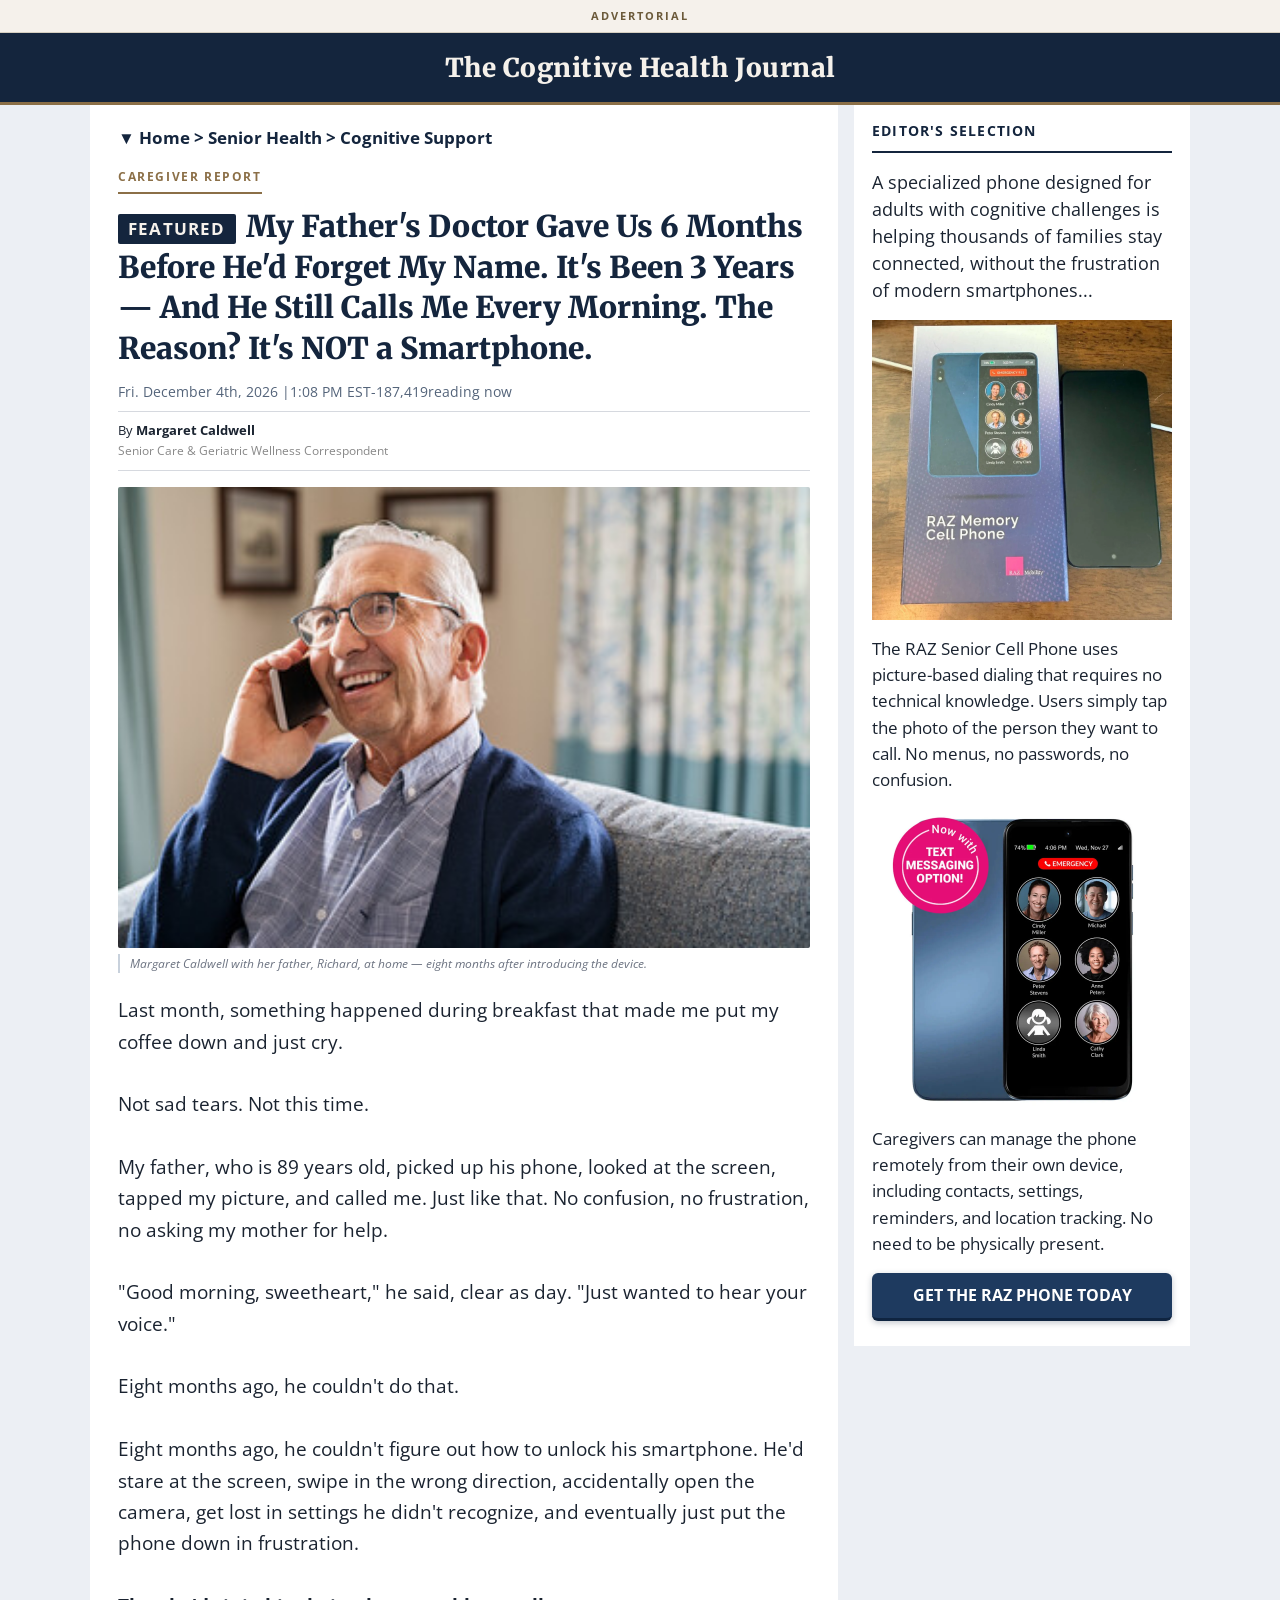
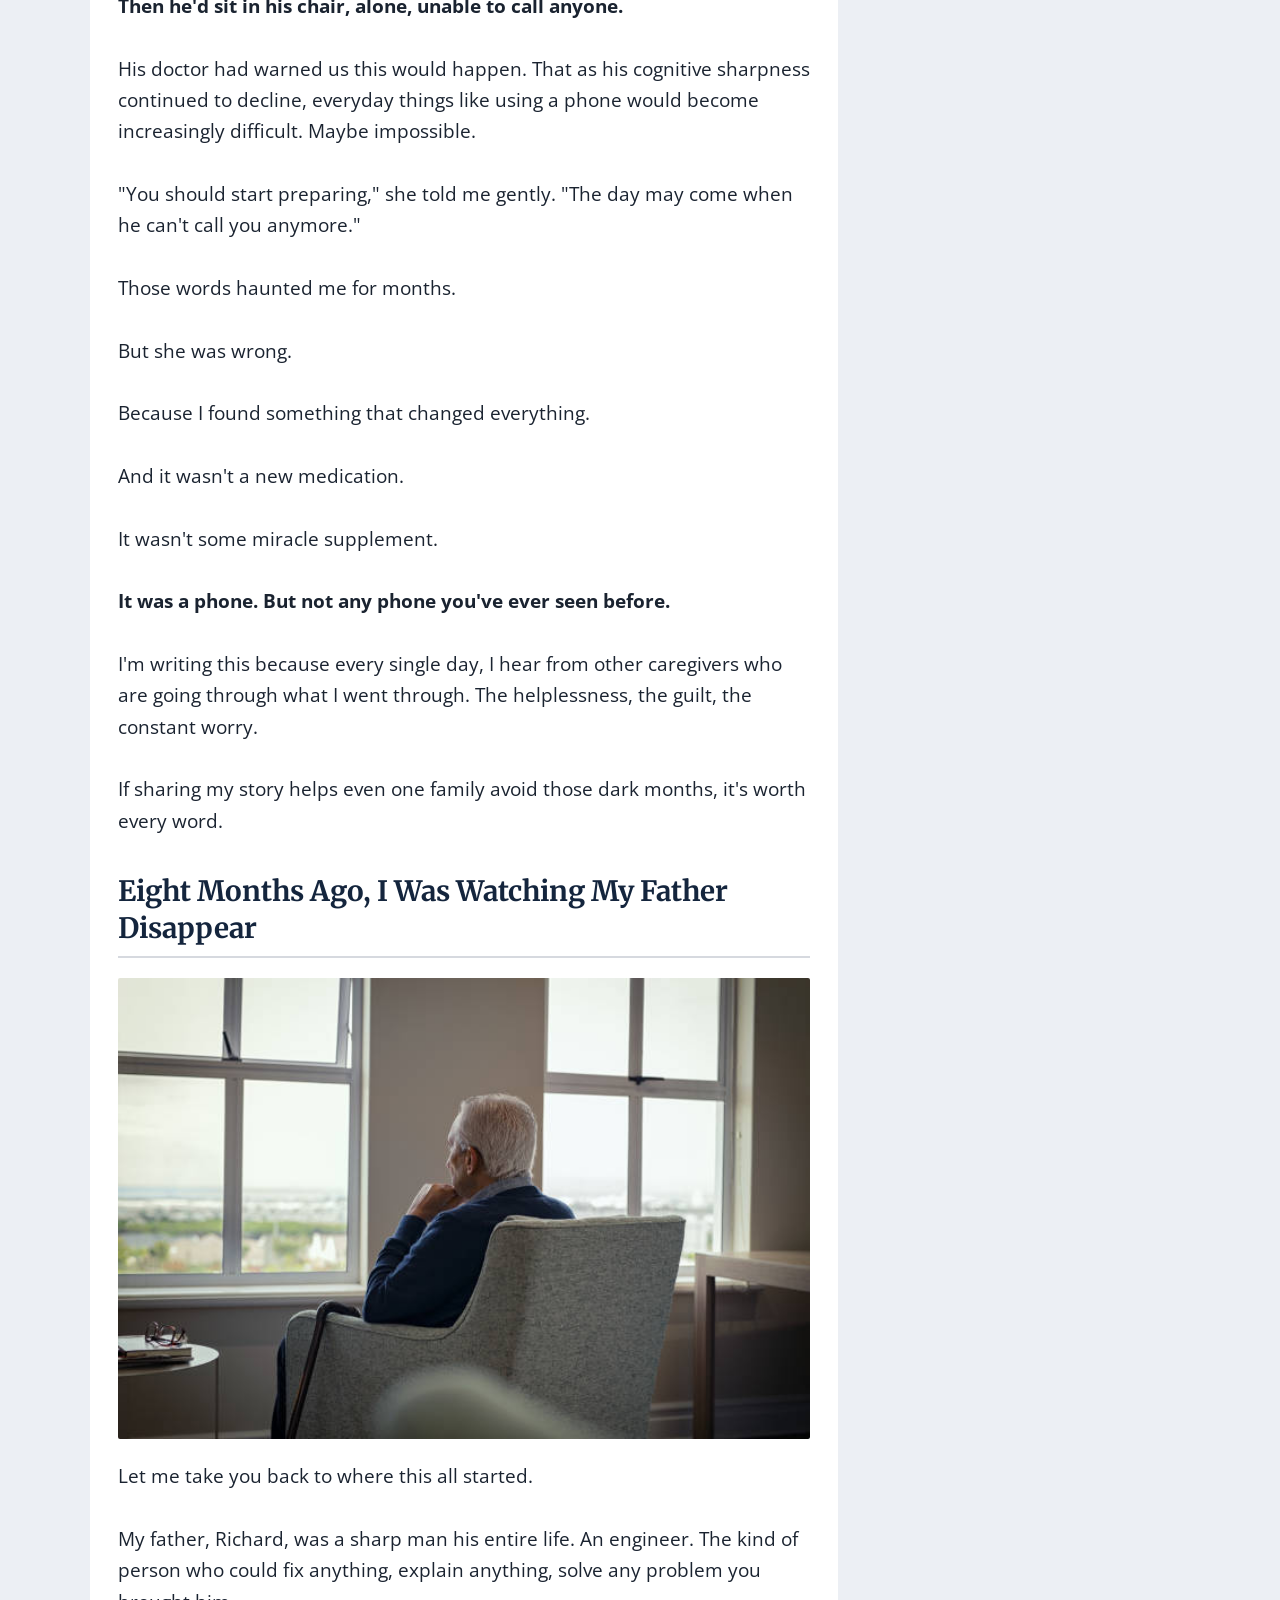
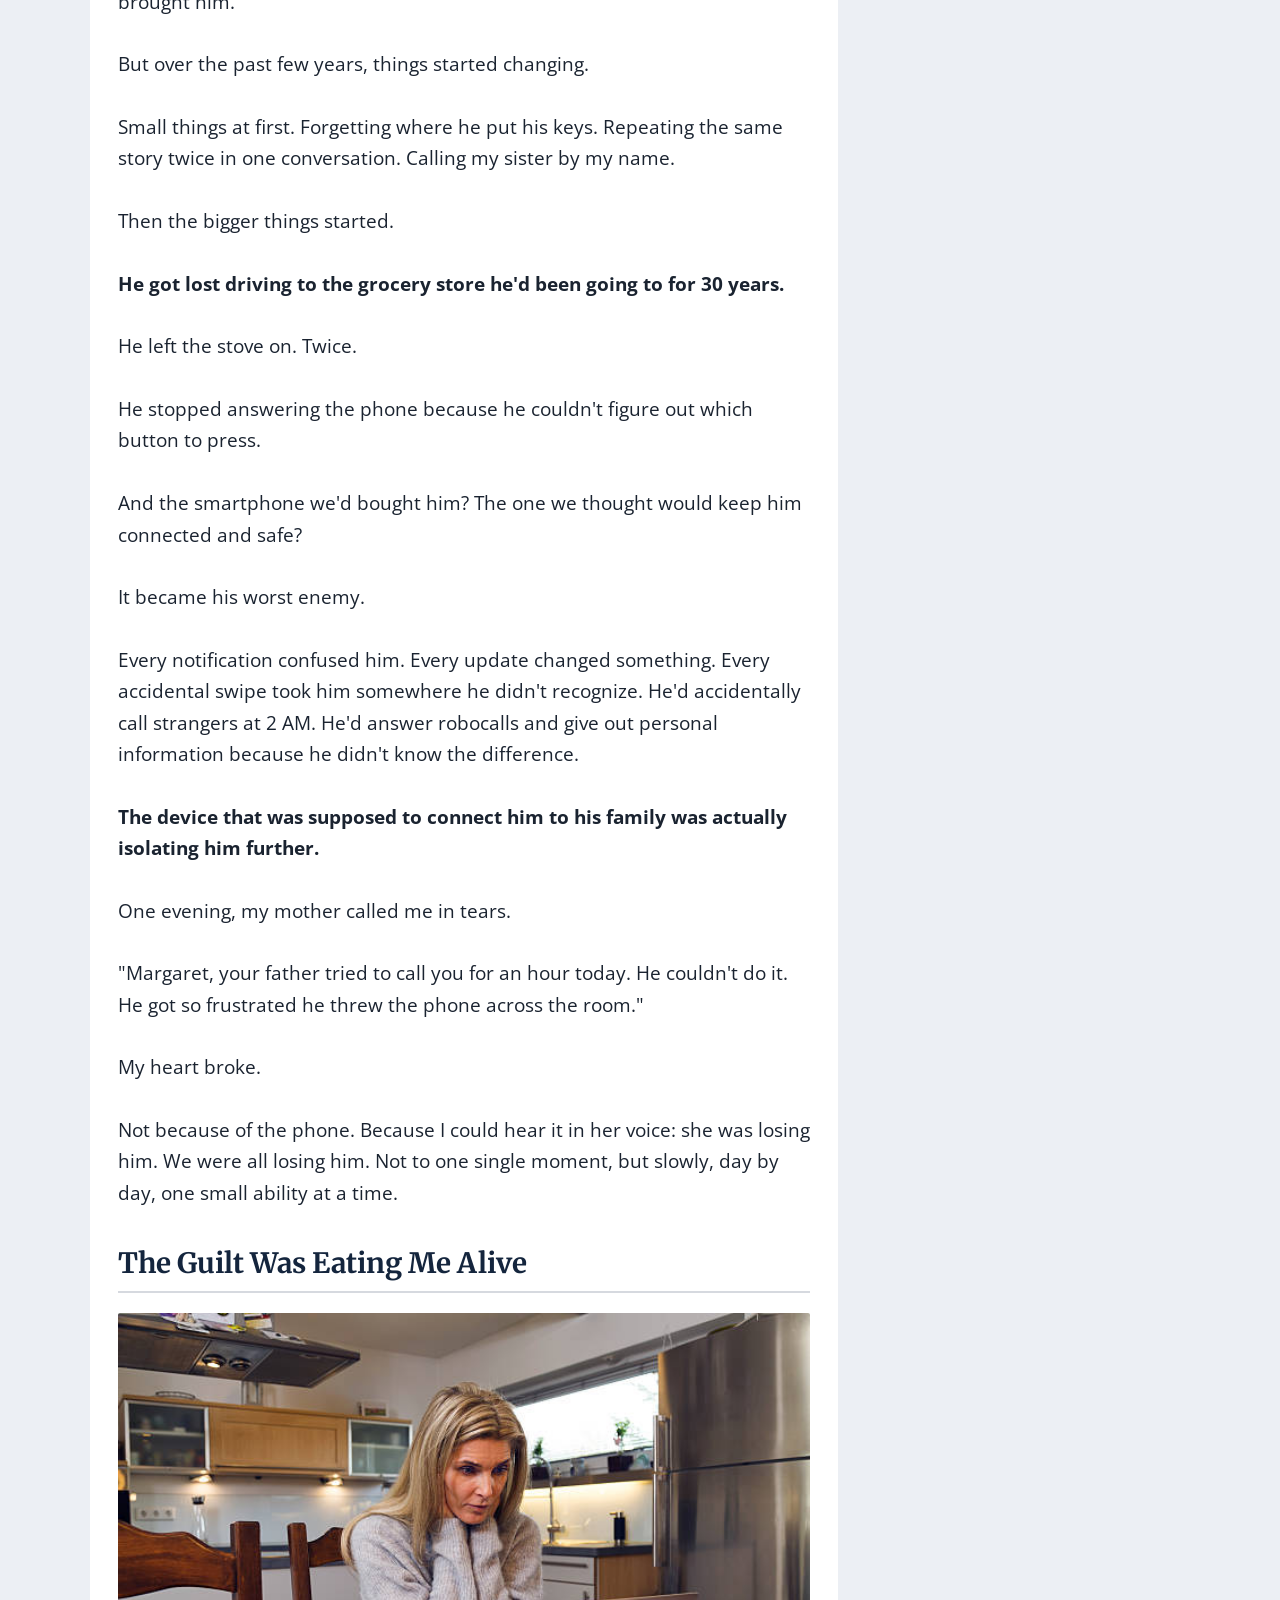
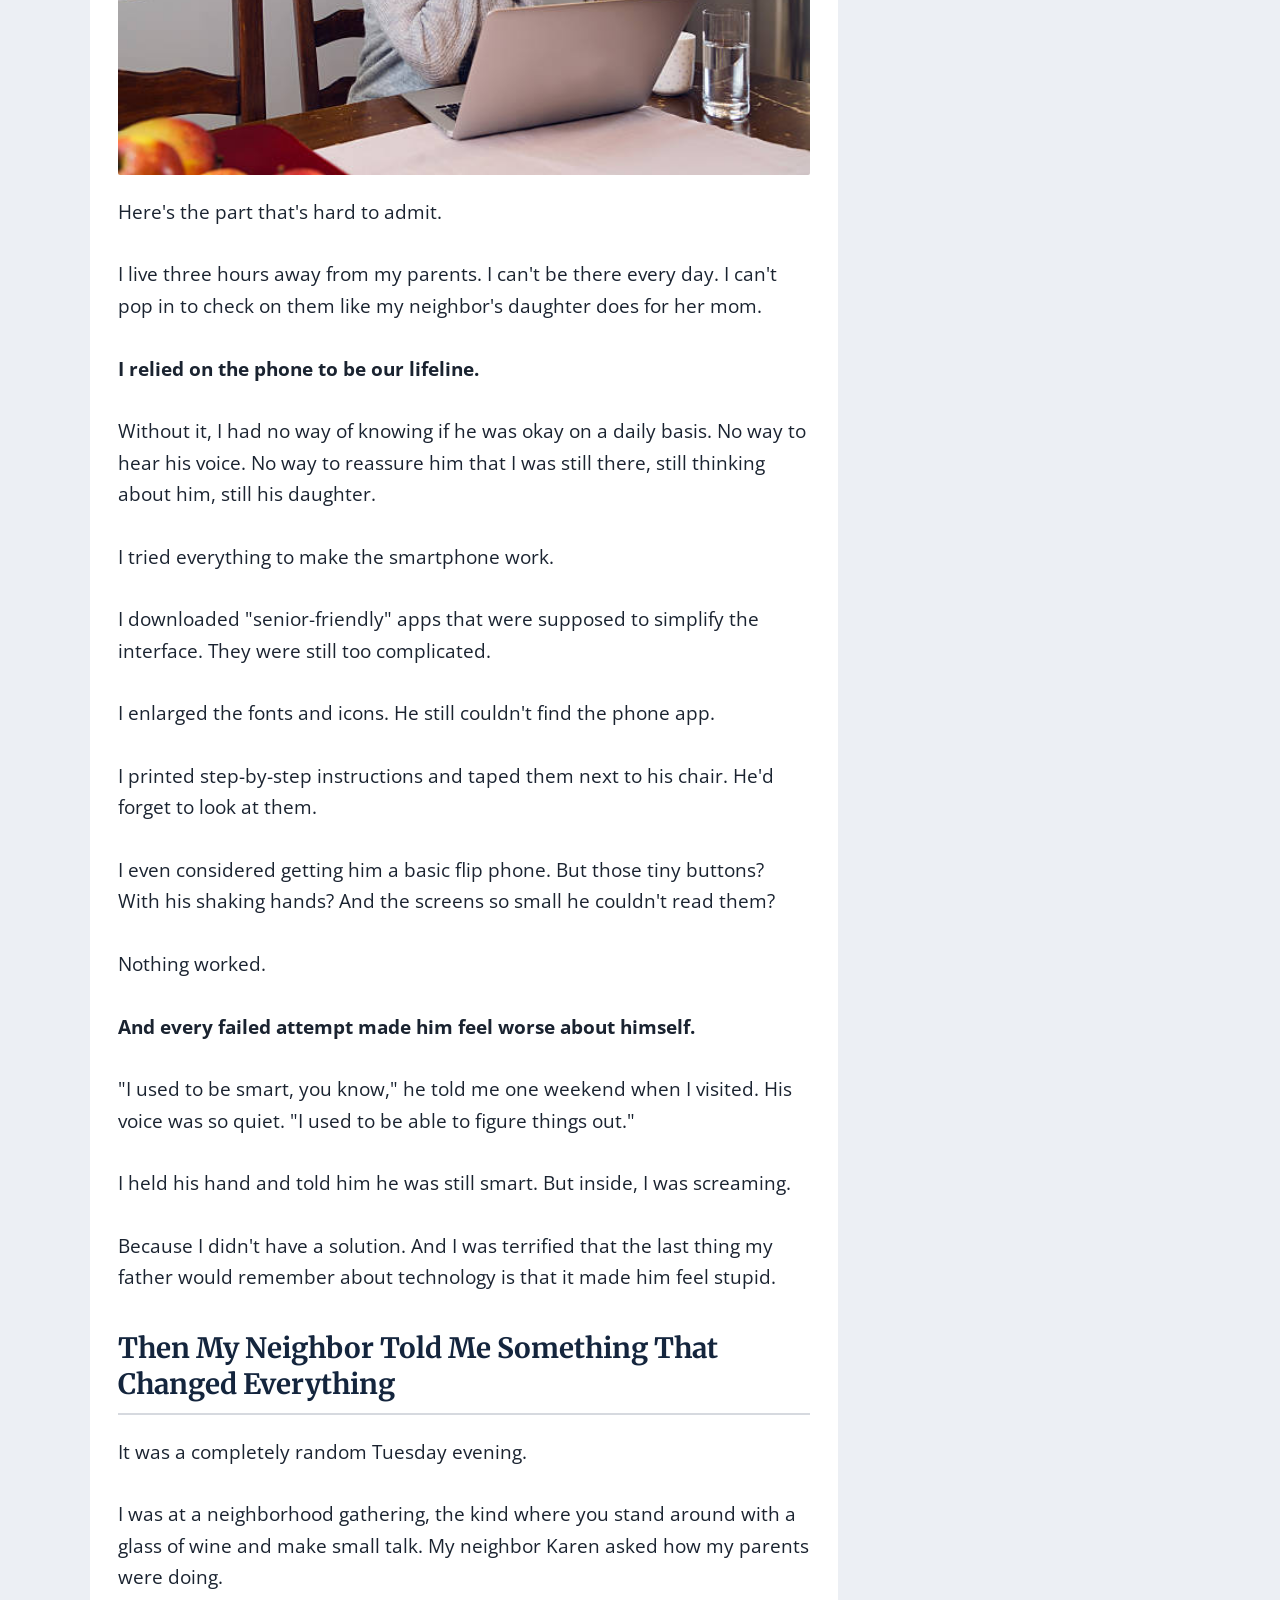
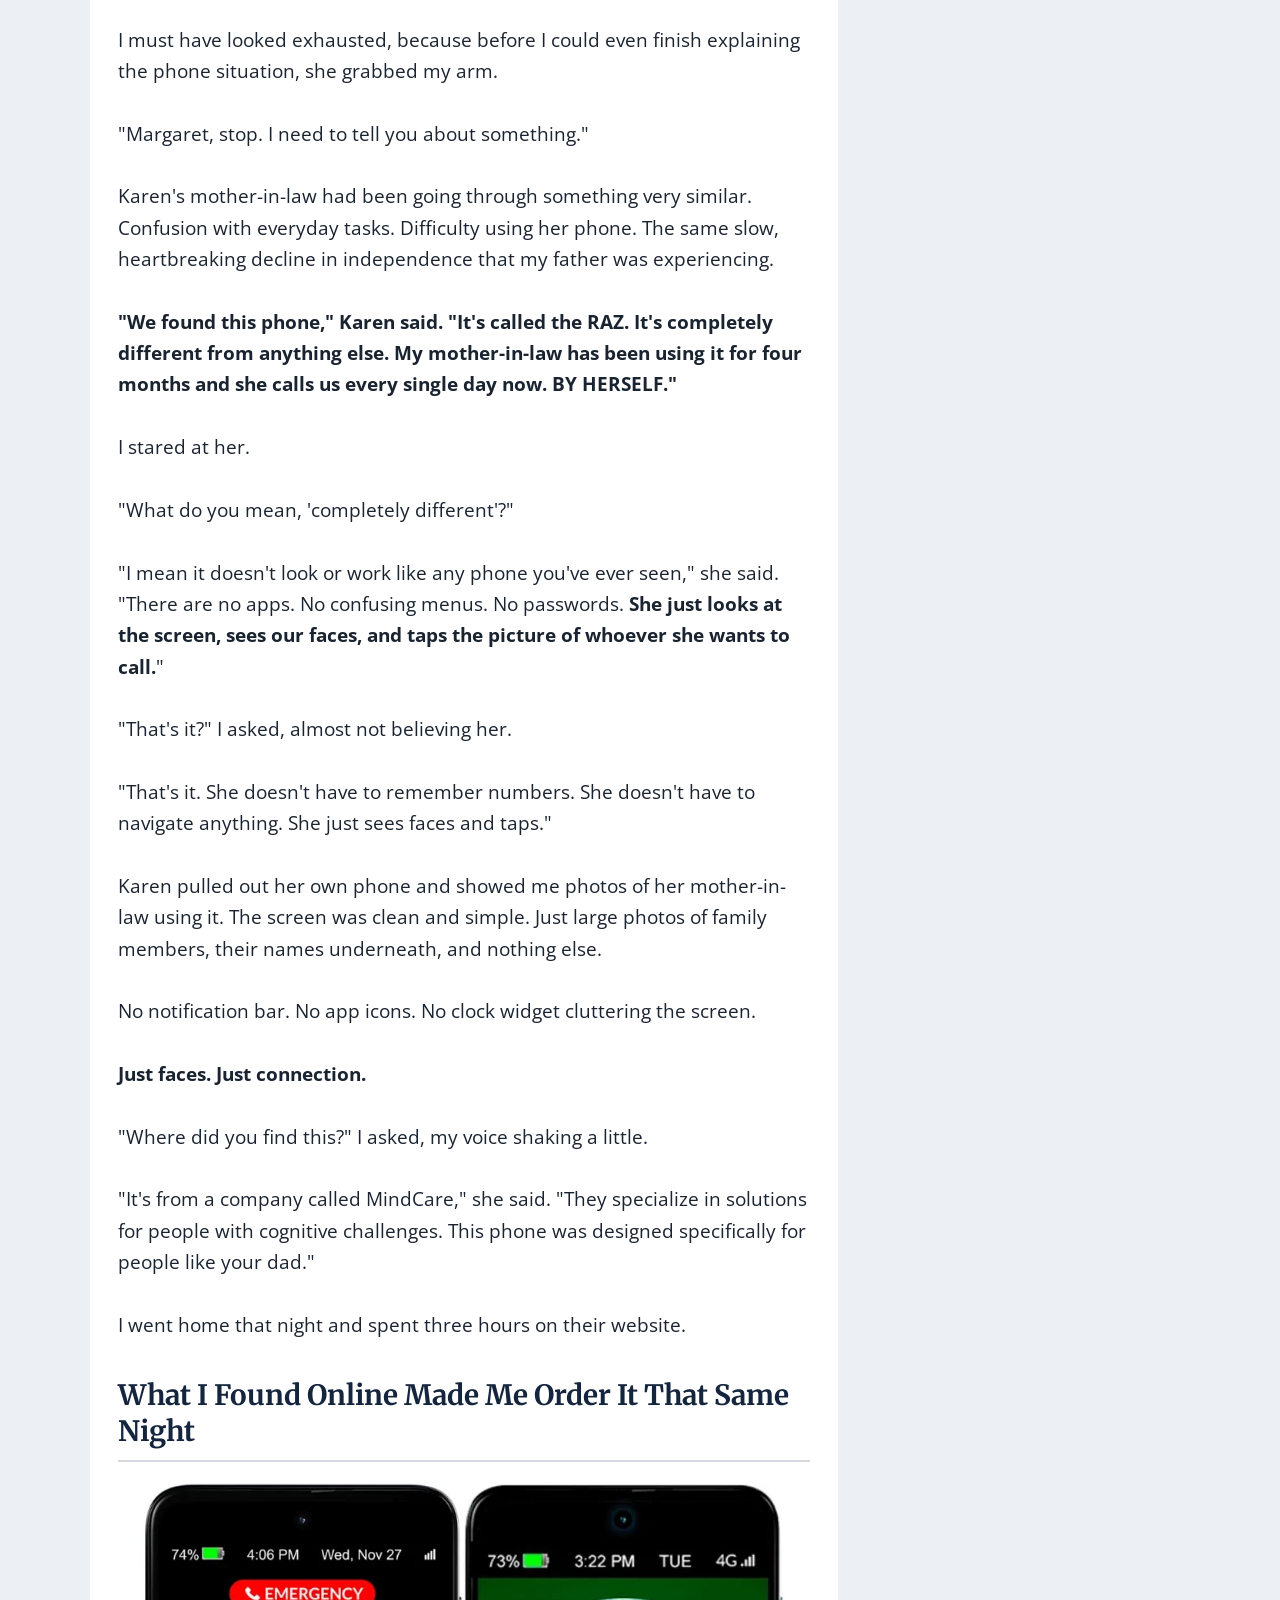
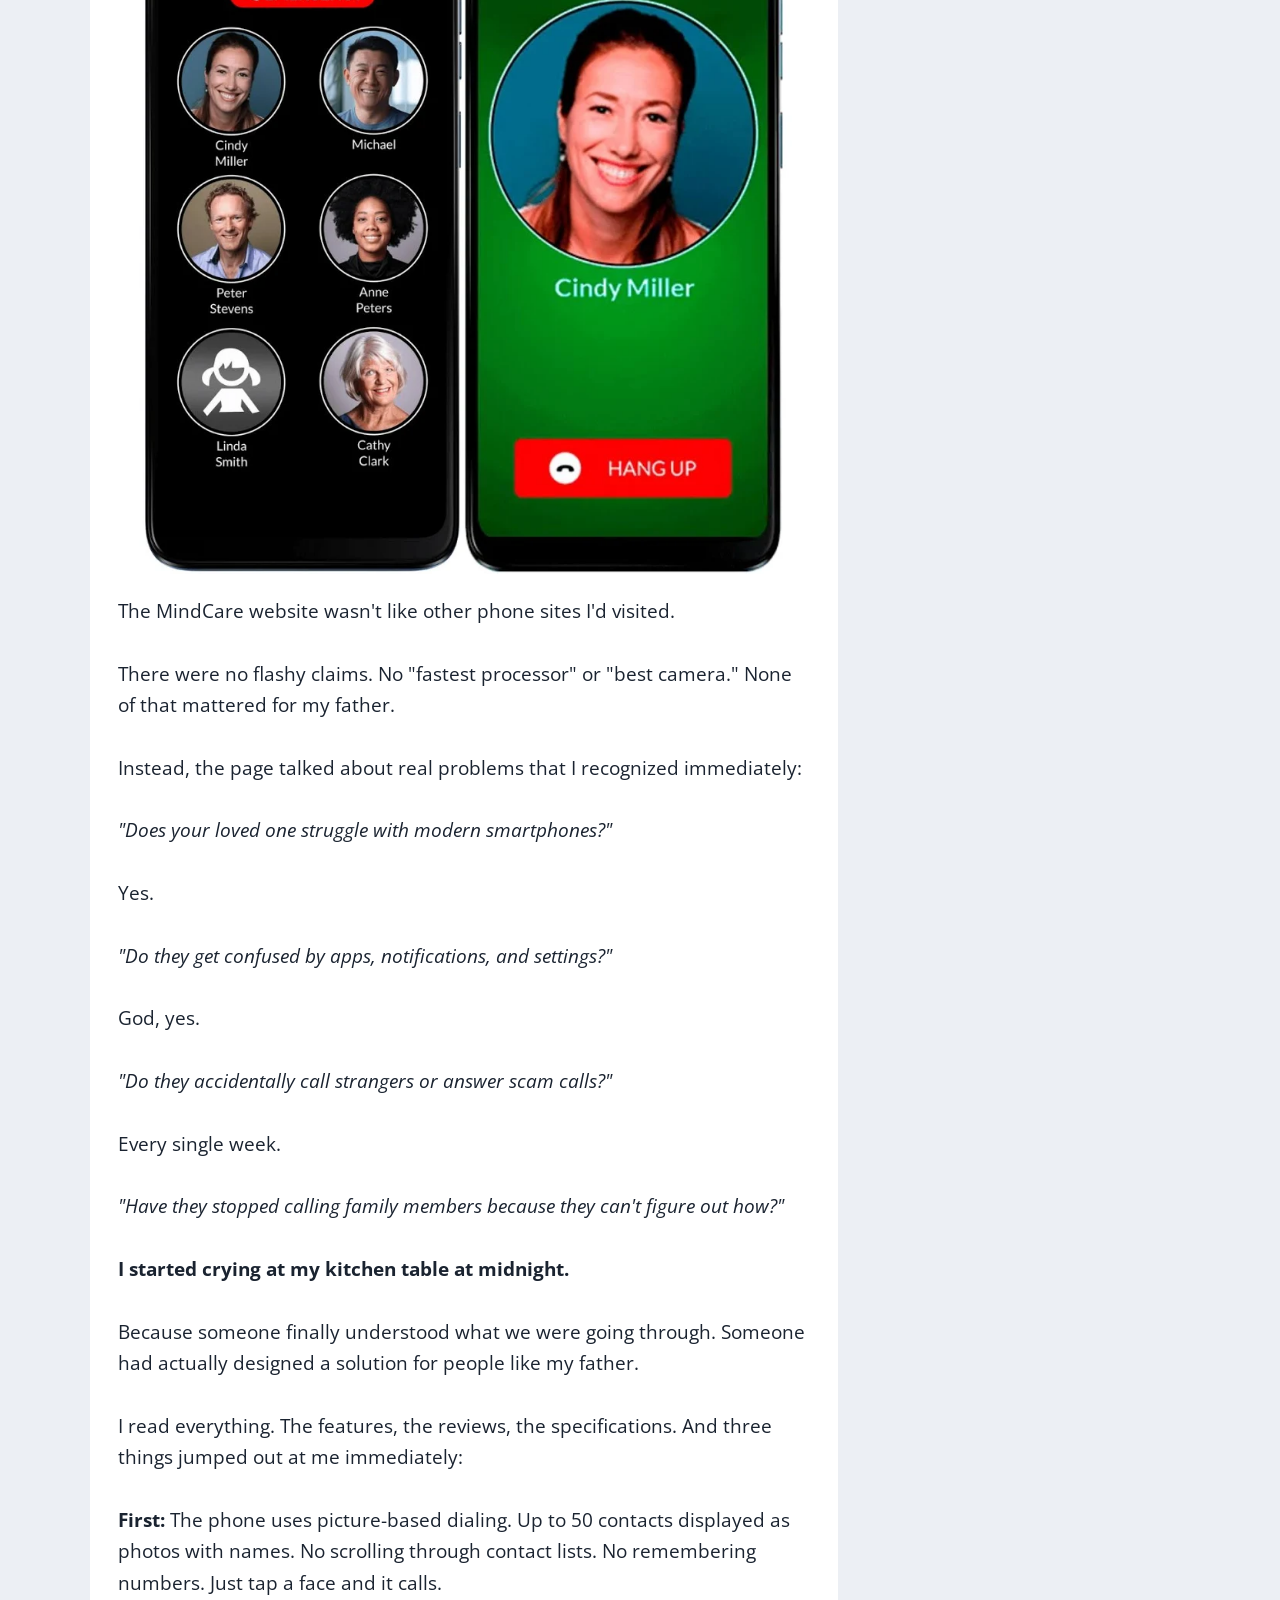
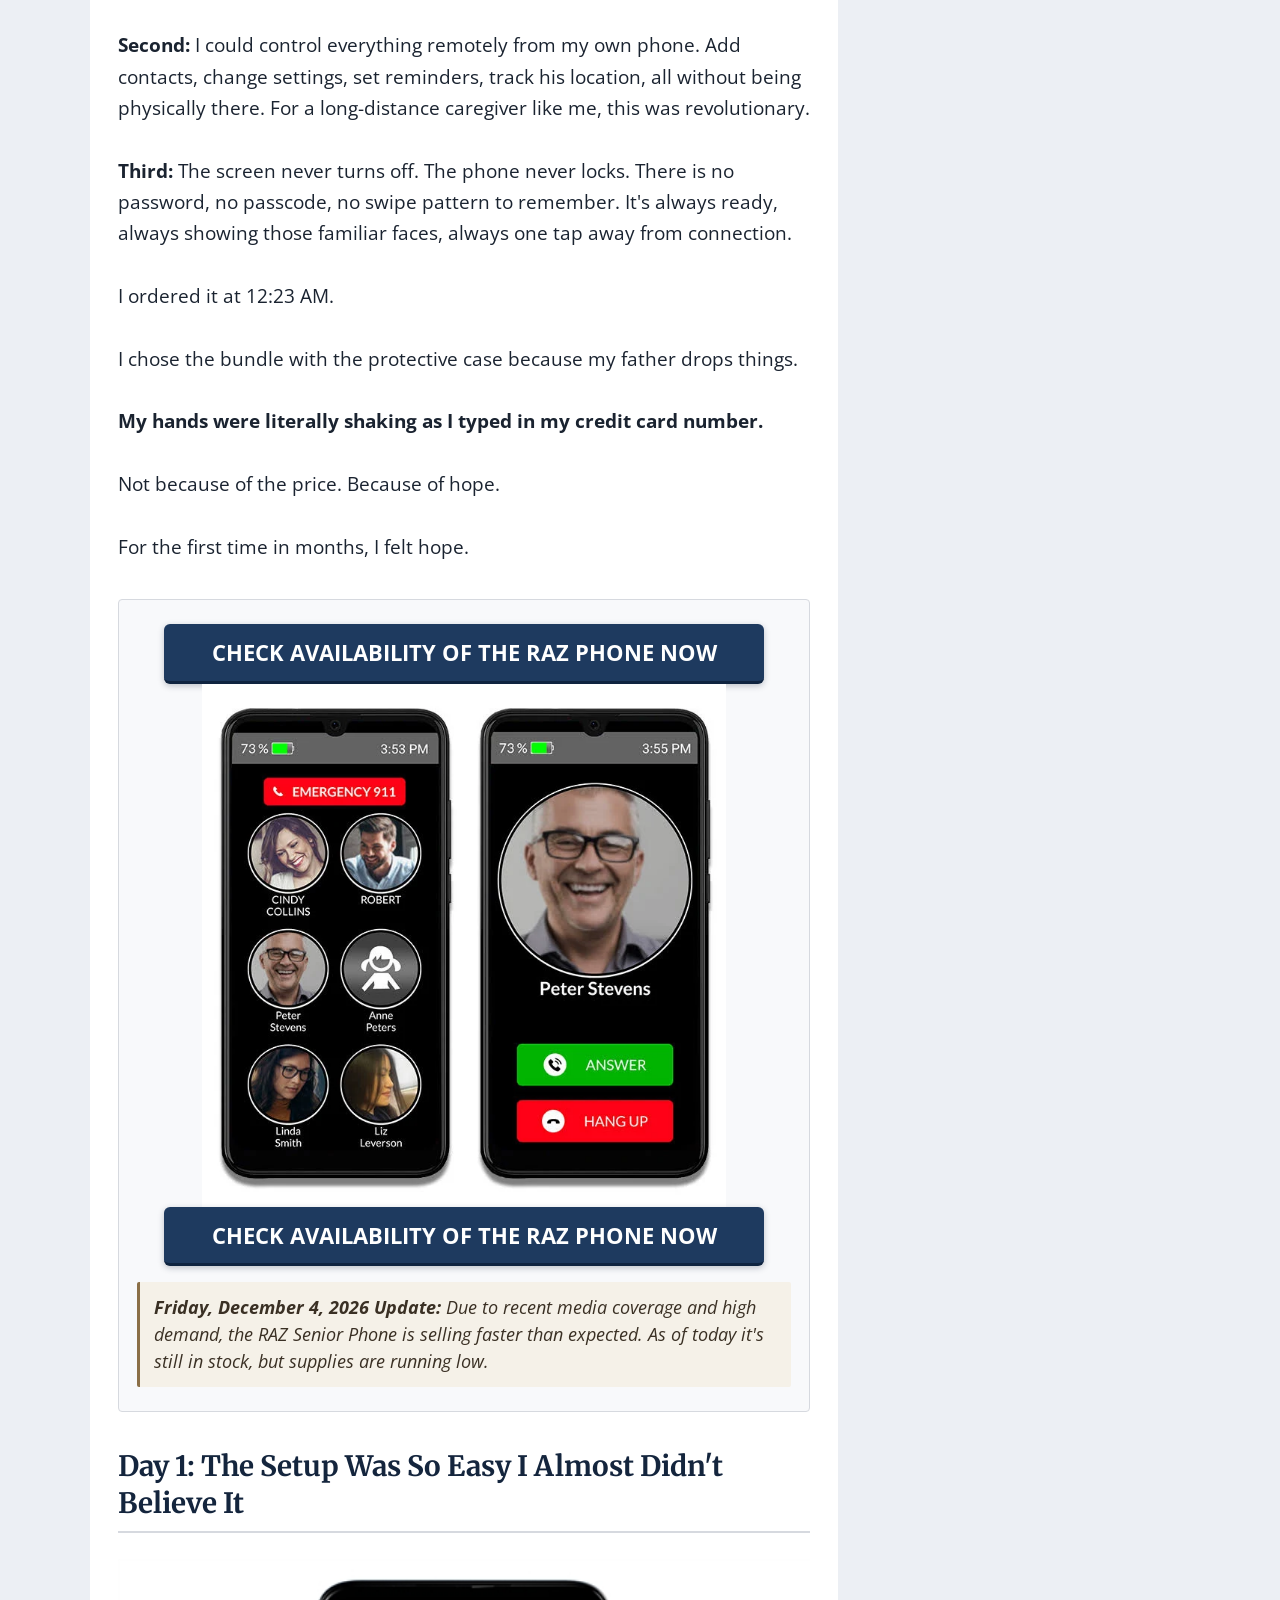
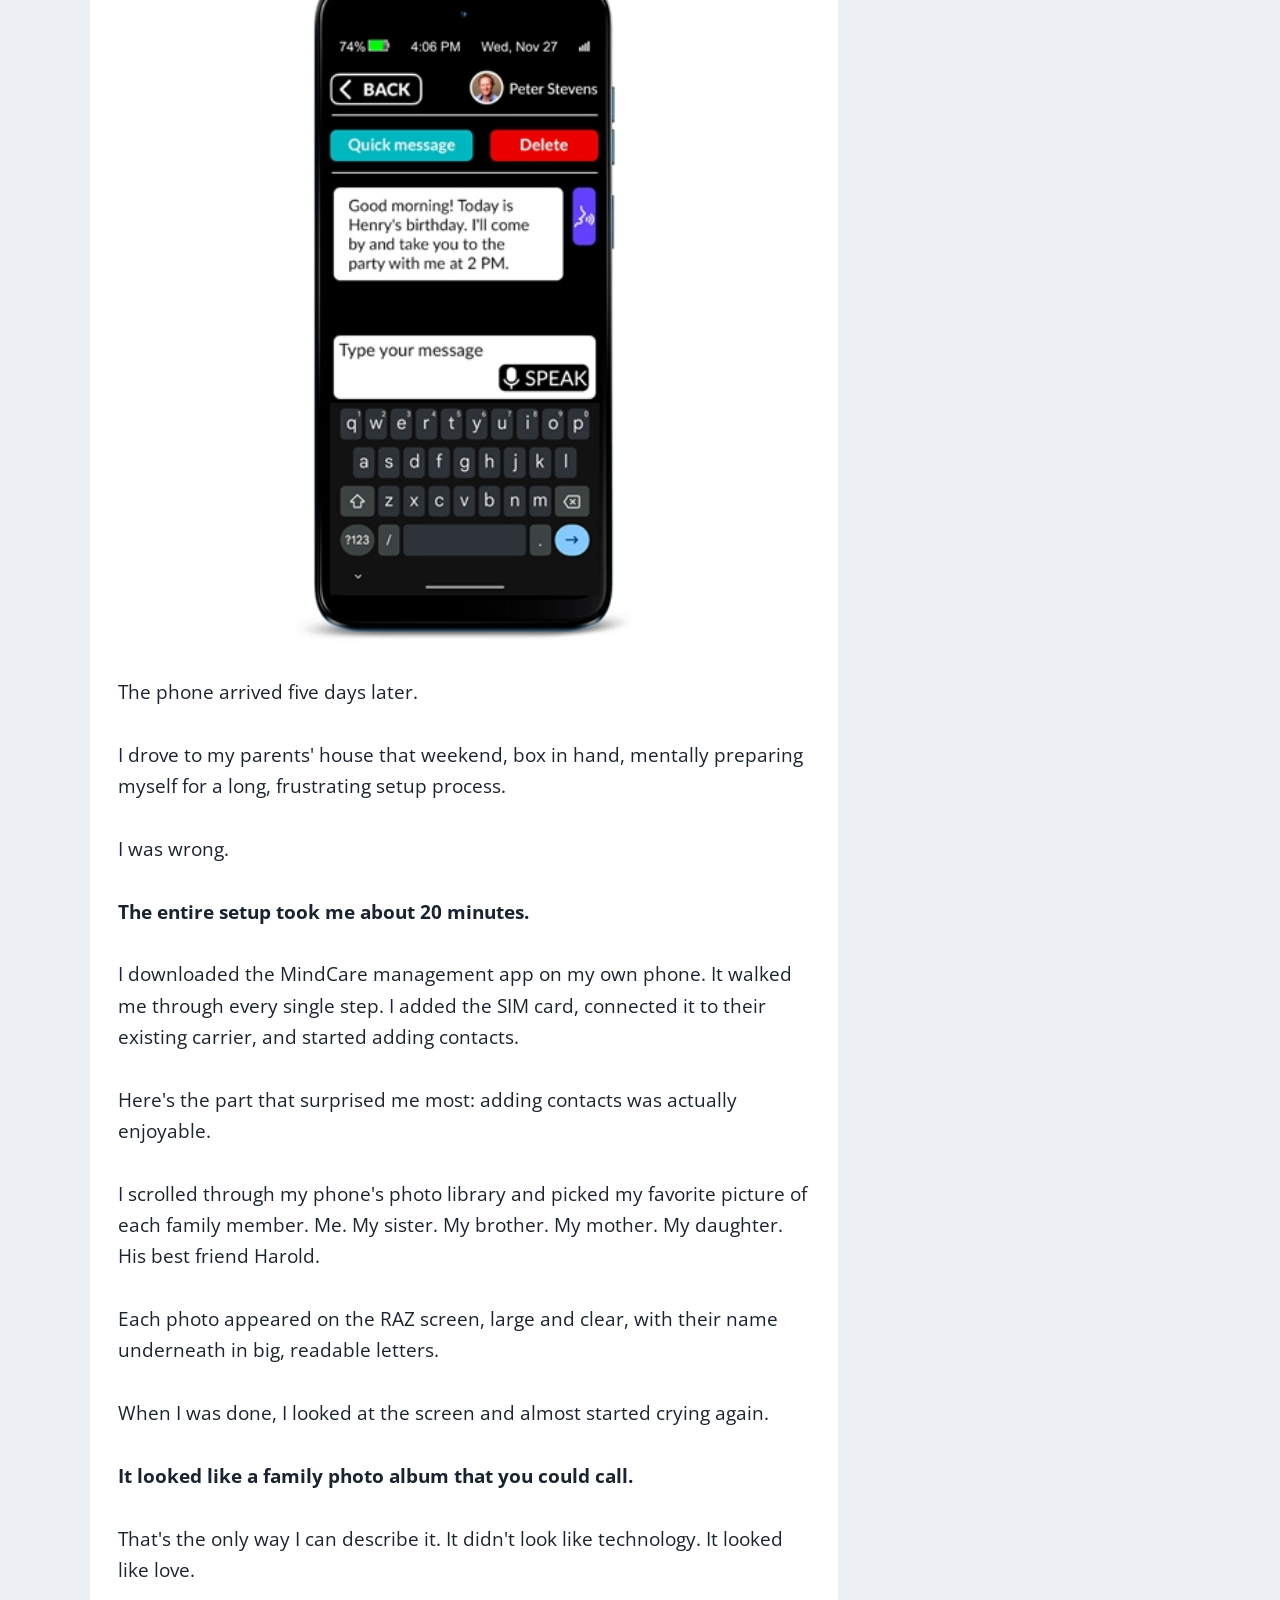
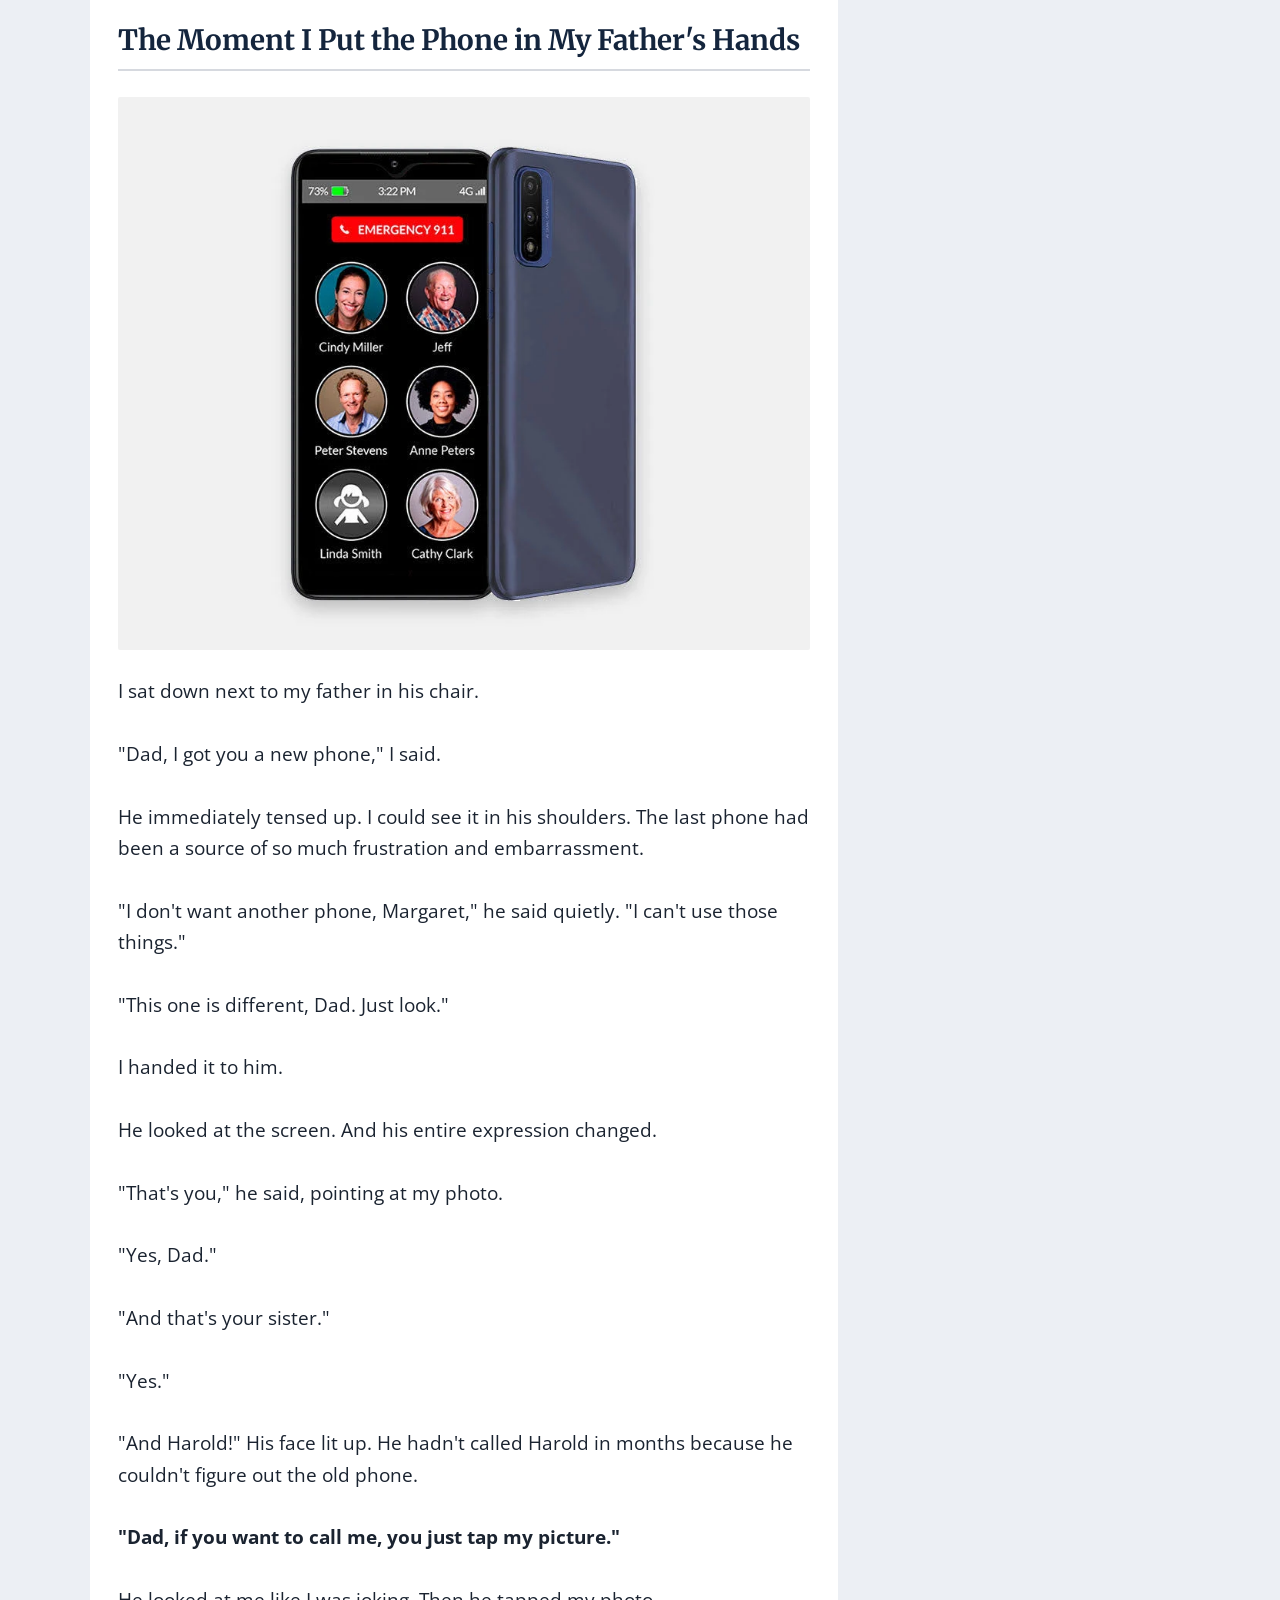
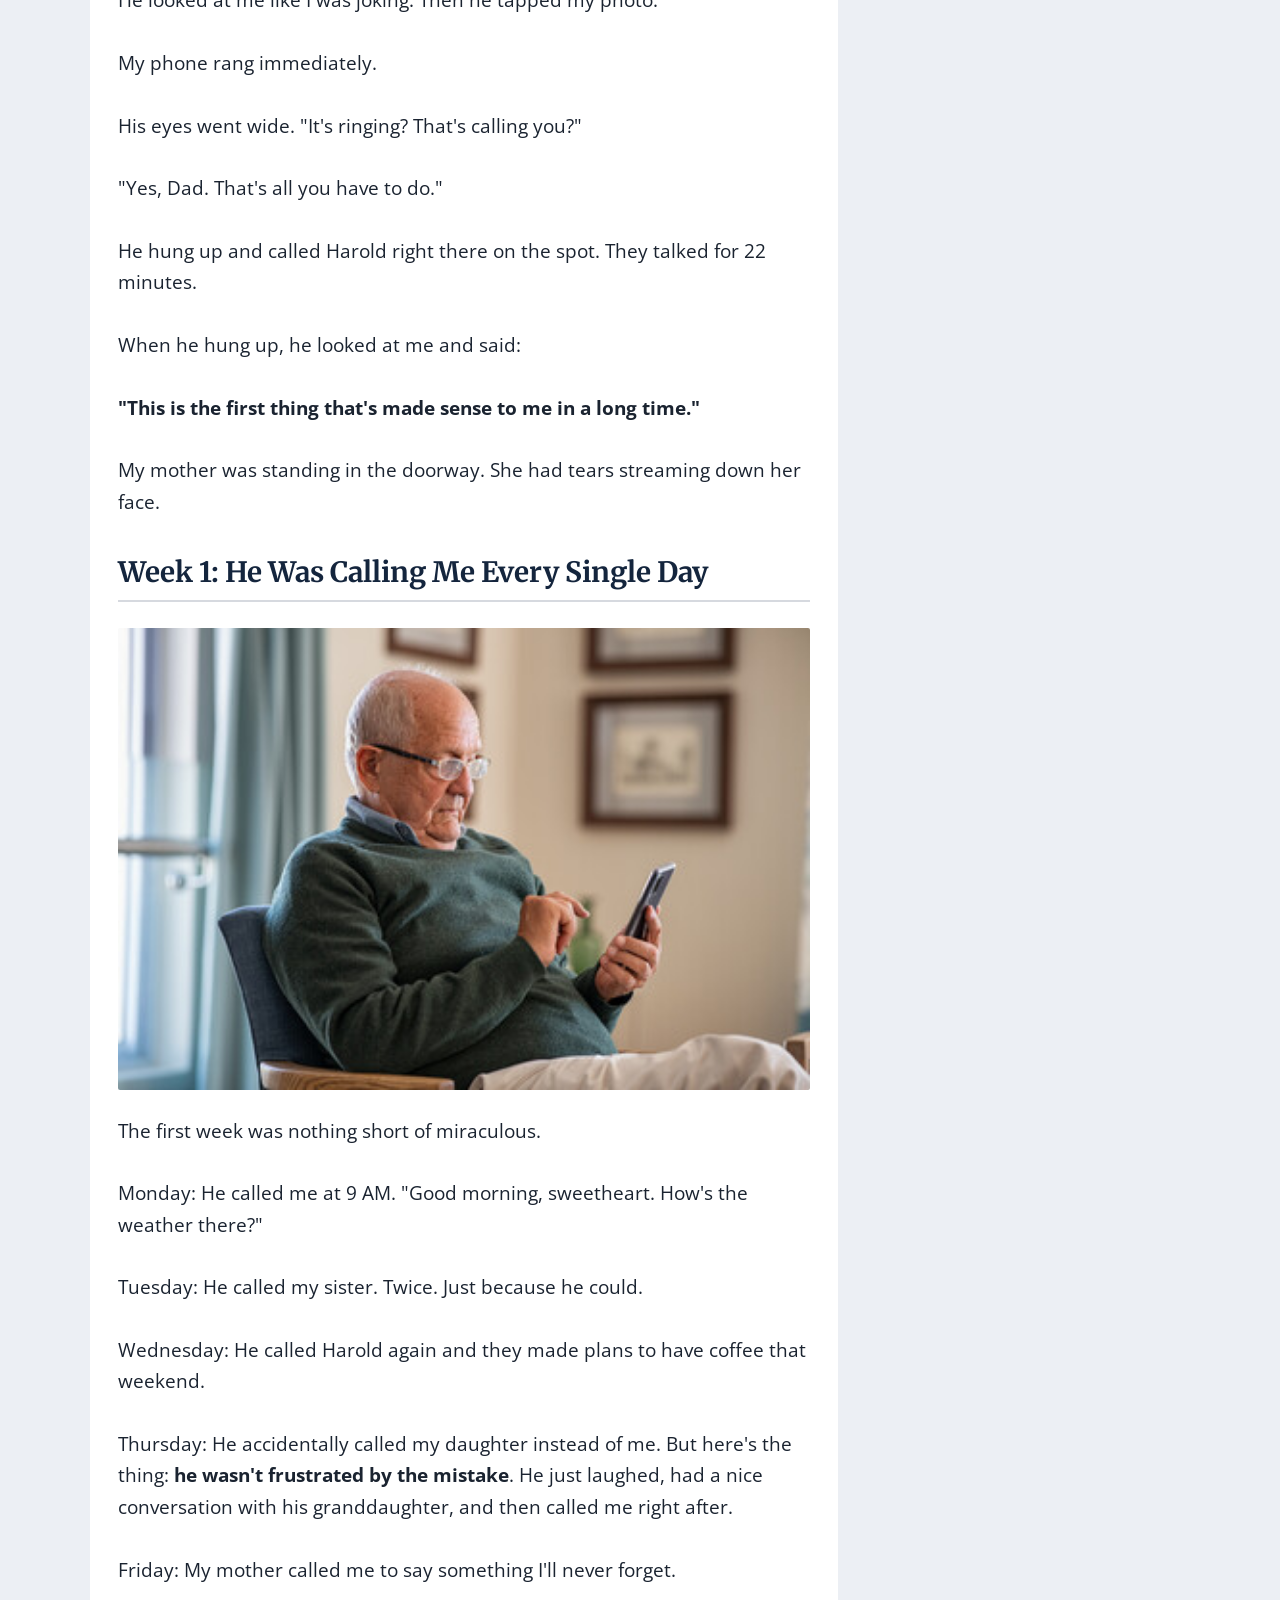
<file: alert/index.html>
<!DOCTYPE html>
<html lang="en">
<head>
    <meta charset="UTF-8">
    <meta name="viewport" content="width=device-width, initial-scale=1.0">
    <meta http-equiv="Cache-Control" content="no-cache, no-store, must-revalidate">
    <meta http-equiv="Pragma" content="no-cache">
    <meta http-equiv="Expires" content="0">
    <title>Daughter Discovers Simple Device That Keeps Her Father Connected (Without The Confusion of Smartphones)</title>
    <link rel="preconnect" href="https://fonts.googleapis.com">
    <link rel="preconnect" href="https://fonts.gstatic.com" crossorigin>
    <link href="https://fonts.googleapis.com/css2?family=Merriweather:ital,wght@0,400;0,700;0,900;1,400;1,700&family=Open+Sans:ital,wght@0,400;0,600;0,700;1,400;1,600&display=swap" rel="stylesheet">
    <style>
        /* ===== RESET & BASE ===== */
        *, *::before, *::after {
            box-sizing: border-box;
            margin: 0;
            padding: 0;
            border: none;
            text-decoration: none;
            -webkit-font-smoothing: antialiased;
        }
        html {
            scroll-behavior: smooth;
            overscroll-behavior: none;
        }
        body {
            background: #eceff4;
            color: #1a2330;
            font-family: 'Open Sans', Arial, sans-serif;
            font-size: 18px;
            line-height: 1.6;
            overflow-x: hidden;
        }
        img {
            max-width: 100%;
            height: auto;
            display: block;
        }
        a {
            cursor: pointer;
            color: inherit;
        }
        p {
            margin-bottom: 0;
        }
        sup {
            font-size: 10px;
            line-height: 0;
        }
        ul, ol {
            padding-left: 1.2rem;
            margin: 10px 0;
        }
        li {
            margin-bottom: 6px;
        }
        hr {
            border: none;
            border-top: 1px solid #d5d0c8;
            margin: 30px 0;
        }

        /* ===== LAYOUT ===== */
        .container {
            max-width: 1100px;
            margin: 0 auto;
            padding: 0;
        }
        .content-wrapper {
            display: flex;
            gap: 0;
            align-items: flex-start;
        }
        .main-content {
            flex: 1 1 68%;
            background: #fff;
            padding: 0 28px 50px;
        }
        .sidebar {
            flex: 1 1 32%;
            padding: 0 0 0 16px;
        }
        .sidebar-inner {
            background: #fff;
            padding: 15px 18px 25px;
        }

        /* ===== ADVERTORIAL BAR ===== */
        .advertorial-bar {
            width: 100%;
            background: #f5f1eb;
            text-align: center;
            padding: 7px 0;
            font-size: 11px;
            font-weight: 700;
            color: #6b5a3a;
            letter-spacing: 2px;
            text-transform: uppercase;
            border-bottom: 1px solid #d6cfc1;
        }

        /* ===== TOP BAR ===== */
        .top-bar {
            background: #14253d;
            padding: 14px 0;
            text-align: center;
            border-bottom: 3px solid #8b6f47;
        }
        .top-bar .site-name {
            font-family: 'Merriweather', Georgia, serif;
            font-size: 26px;
            font-weight: 900;
            color: #f5f1eb;
            letter-spacing: 0.5px;
        }

        /* ===== BREADCRUMB ===== */
        .breadcrumb {
            font-size: 17px;
            font-weight: 700;
            color: #14253d;
            margin-top: 22px;
            line-height: 1.3;
        }

        /* ===== KICKER ===== */
        .kicker {
            display: inline-block;
            font-family: 'Open Sans', sans-serif;
            font-size: 12px;
            font-weight: 700;
            letter-spacing: 1.6px;
            text-transform: uppercase;
            color: #8b6f47;
            margin-top: 18px;
            padding-bottom: 6px;
            border-bottom: 2px solid #8b6f47;
        }

        /* ===== HEADLINE ===== */
        .headline {
            font-family: 'Merriweather', Georgia, serif;
            font-size: 30px;
            font-weight: 900;
            line-height: 1.35;
            margin-top: 12px;
            color: #14253d;
        }
        .headline .badge {
            display: inline-block;
            background: #14253d;
            color: #f5f1eb;
            font-family: 'Open Sans', sans-serif;
            font-size: 0.55em;
            font-weight: 700;
            letter-spacing: 1.2px;
            text-transform: uppercase;
            padding: 4px 10px;
            margin-right: 10px;
            vertical-align: middle;
            border-radius: 2px;
        }

        /* ===== META INFO ===== */
        .meta-row {
            display: flex;
            align-items: center;
            padding: 7px 0;
            margin-top: 6px;
            font-size: 14px;
            color: #54647a;
        }
        .meta-row .cal-icon {
            width: 14px;
            height: 14px;
            margin-right: 6px;
            opacity: 0.7;
        }
        .author-row {
            display: flex;
            align-items: center;
            justify-content: space-between;
            padding: 8px 0 10px;
            border-top: 1px solid #d6d9df;
            border-bottom: 1px solid #d6d9df;
            margin-bottom: 16px;
            font-size: 13px;
        }
        .author-info .author-name {
            font-weight: 700;
        }
        .author-info .author-title {
            color: #888;
            font-size: 12px;
        }
        .social-icons {
            display: flex;
            gap: 4px;
        }
        .social-icons .s-icon {
            width: 28px;
            height: 28px;
            border-radius: 4px;
            object-fit: contain;
        }

        /* ===== HERO IMAGE ===== */
        .hero-img {
            width: 100%;
            display: block;
            margin: 14px auto 6px;
            border-radius: 2px;
        }
        .hero-caption {
            font-size: 12px;
            color: #6b7280;
            font-style: italic;
            margin: 0 0 22px;
            padding-left: 10px;
            border-left: 2px solid #c8d1dc;
        }

        /* ===== AS SEEN ON ===== */
        .seen-on {
            text-align: center;
            margin: 10px 0 20px;
        }
        .seen-on .seen-label {
            font-size: 13px;
            font-weight: 700;
            color: #888;
            font-style: italic;
            margin-bottom: 8px;
        }
        .seen-on .logos-grid {
            display: grid;
            grid-template-columns: repeat(5, 1fr);
            gap: 8px;
            align-items: center;
            justify-items: center;
        }
        .seen-on .logos-grid img {
            max-height: 32px;
            opacity: 0.6;
        }

        /* ===== STORY TEXT ===== */
        .story-text {
            font-size: 19px;
            line-height: 1.65;
            margin: 22px 0;
            text-align: left;
        }
        .story-text strong {
            font-weight: 700;
        }
        .story-text em {
            font-style: italic;
        }

        /* ===== SECTION TITLES ===== */
        .section-title {
            font-family: 'Merriweather', Georgia, serif;
            font-size: 28px;
            font-weight: 700;
            line-height: 1.3;
            margin: 36px 0 18px;
            padding-bottom: 10px;
            border-bottom: 2px solid #d6d9df;
            color: #14253d;
        }

        /* ===== CONTENT IMAGES ===== */
        .content-img {
            width: 100%;
            display: block;
            margin: 26px 0;
            border-radius: 2px;
        }

        /* ===== IMAGE PLACEHOLDER ===== */
        .img-placeholder {
            width: 100%;
            background: #e8e4dc;
            border: 2px dashed #b8b0a0;
            border-top: 4px solid #14253d;
            padding: 40px 20px;
            margin: 22px 0;
            text-align: center;
            font-size: 14px;
            color: #7a7060;
            line-height: 1.5;
            border-radius: 0;
        }
        .img-placeholder .ph-label {
            font-weight: 700;
            font-size: 12px;
            text-transform: uppercase;
            letter-spacing: 1px;
            color: #999;
            margin-bottom: 6px;
        }
        .img-placeholder .ph-desc {
            font-style: italic;
        }

        /* ===== FEATURE BOXES ===== */
        .feature-number {
            font-family: 'Merriweather', Georgia, serif;
            font-size: 24px;
            font-weight: 700;
            margin: 26px 0 12px;
            padding-left: 14px;
            border-left: 4px solid #8b6f47;
            line-height: 1.3;
            color: #14253d;
        }

        /* ===== CTA BLOCKS ===== */
        .cta-block {
            display: flex;
            flex-direction: column;
            align-items: center;
            margin: 36px 0;
            padding: 24px 18px;
            width: 100%;
            background: #f8f9fb;
            border: 1px solid #d6d9df;
            border-radius: 4px;
        }
        .cta-btn {
            display: flex;
            align-items: center;
            justify-content: center;
            gap: 8px;
            background: #1e3a5f;
            color: #fff !important;
            font-size: 22px;
            font-weight: 700;
            padding: 14px 24px;
            border-radius: 6px;
            max-width: 600px;
            width: 100%;
            text-align: center;
            line-height: 1.3;
            transition: background 0.2s;
            text-decoration: none !important;
            box-shadow: 0 2px 6px rgba(20, 37, 61, 0.25);
            border-bottom: 3px solid #0f2440;
        }
        .cta-btn:hover {
            background: #14253d;
        }
        .cta-btn .cta-arrow {
            font-size: 28px;
        }
        .cta-product-img {
            max-width: 400px;
            width: 80%;
            margin: 20px auto;
        }
        .cta-update-box {
            background: #f5f1e8;
            border-left: 3px solid #8b6f47;
            padding: 12px 14px;
            border-radius: 2px;
            margin-top: 16px;
            width: 100%;
            font-size: 18px;
            line-height: 1.5;
            color: #3a3024;
        }
        .cta-update-box .date-today {
            font-weight: 700;
        }

        /* ===== URGENCY BOX ===== */
        .urgency-box {
            border: 1px solid #14253d;
            border-left: 5px solid #8b1f1f;
            background: #f8f5f0;
            padding: 16px 18px;
            margin: 28px 0;
            text-align: center;
        }
        .urgency-box .urgency-title {
            font-size: 16px;
            font-weight: 700;
            color: #8b1f1f;
            letter-spacing: 0.8px;
            text-transform: uppercase;
        }

        /* ===== STOCK NOTE ===== */
        .stock-note {
            background: #f1f4f8;
            border: 1px solid #c8d1dc;
            border-left: 4px solid #1e3a5f;
            padding: 12px 16px;
            margin: 18px 0;
            font-size: 18px;
            line-height: 1.5;
        }
        .stock-note .stock-label {
            font-weight: 700;
            color: #14253d;
        }

        /* ===== GUARANTEE BADGE ===== */
        .guarantee-row {
            display: flex;
            justify-content: center;
            align-items: center;
            margin: 24px 0;
        }
        .guarantee-row img {
            width: 120px;
            height: auto;
        }

        /* ===== HIGHLIGHT BOX ===== */
        .highlight-box {
            background: #f4f6f9;
            border-left: 4px solid #1e3a5f;
            padding: 16px 18px;
            margin: 22px 0;
            font-size: 18px;
            line-height: 1.6;
            border-radius: 2px;
        }

        /* ===== COMMENTS SECTION ===== */
        .comments-title {
            font-family: 'Merriweather', Georgia, serif;
            font-size: 22px;
            font-weight: 700;
            margin: 30px 0 10px;
        }
        .comments-closed {
            background: #f5f5f5;
            border: 1px solid #e0e0e0;
            border-radius: 8px;
            padding: 12px 16px;
            text-align: center;
            color: #999;
            font-size: 14px;
            margin-bottom: 20px;
        }
        .comment {
            display: flex;
            align-items: flex-start;
            margin-top: 18px;
        }
        .comment .c-avatar {
            width: 46px;
            height: 46px;
            border-radius: 50%;
            object-fit: cover;
            margin-right: 10px;
            flex-shrink: 0;
            background: #ddd;
        }
        .comment .c-avatar-placeholder {
            width: 46px;
            height: 46px;
            border-radius: 50%;
            background: #ccc;
            margin-right: 10px;
            flex-shrink: 0;
            display: flex;
            align-items: center;
            justify-content: center;
            font-size: 18px;
            font-weight: 700;
            color: #fff;
        }
        .comment .c-body {
            flex: 1;
        }
        .comment .c-name {
            font-size: 13px;
            font-weight: 700;
            color: #14253d;
        }
        .comment .c-text {
            font-size: 15px;
            line-height: 1.45;
            margin-top: 3px;
        }
        .comment .c-meta {
            font-size: 12px;
            color: #aaa;
            margin-top: 4px;
            display: flex;
            align-items: center;
            gap: 4px;
        }
        .comment .c-meta .c-action {
            color: #54647a;
        }
        .comment .c-reply {
            margin-left: 56px;
        }

        /* ===== SIDEBAR ELEMENTS ===== */
        .sidebar-text {
            font-size: 17px;
            line-height: 1.55;
            margin: 16px 0;
        }
        .sidebar-testimonial {
            margin: 20px 0;
            font-size: 16px;
            line-height: 1.5;
        }
        .sidebar-testimonial .st-name {
            font-weight: 700;
            margin-bottom: 4px;
        }
        .sidebar-testimonial .st-quote {
            font-style: italic;
        }
        .sidebar .sidebar-img-placeholder {
            width: 100%;
            background: #e8e4dc;
            border: 2px dashed #b8b0a0;
            padding: 30px 15px;
            margin: 16px 0;
            text-align: center;
            font-size: 13px;
            color: #7a7060;
            line-height: 1.4;
        }
        .sidebar .sidebar-img-placeholder .ph-label {
            font-weight: 700;
            font-size: 11px;
            text-transform: uppercase;
            letter-spacing: 1px;
            color: #999;
            margin-bottom: 4px;
        }

        /* ===== FOOTER ===== */
        .footer-section {
            padding: 30px 20px 40px;
        }
        .footer-section .ref-title {
            font-size: 16px;
            margin-bottom: 8px;
        }
        .footer-section .ref-links {
            font-size: 13px;
            word-break: break-all;
            color: #777;
            line-height: 1.6;
        }
        .footer-section .disclaimer-text {
            font-size: 12px;
            color: #888;
            line-height: 1.6;
            margin-top: 16px;
        }
        .footer-section .copyright {
            font-size: 12px;
            color: #888;
            margin-top: 20px;
        }
        .footer-links {
            margin-top: 10px;
        }
        .footer-links a {
            color: #14253d;
            text-decoration: underline;
            font-size: 13px;
            margin-right: 10px;
        }

        /* ===== STICKY BOTTOM ===== */
        .sticky-bottom {
            position: fixed;
            bottom: 0;
            left: 0;
            width: 100%;
            background: #14253d;
            padding: 10px 16px;
            text-align: center;
            z-index: 1000;
            display: none;
            border-top: 2px solid #8b6f47;
        }
        .sticky-bottom.visible {
            display: block;
        }
        .sticky-bottom a {
            display: inline-block;
            background: #1e3a5f;
            color: #fff !important;
            font-size: 20px;
            font-weight: 700;
            padding: 12px 30px;
            border-radius: 6px;
            border-bottom: 3px solid #0f2440;
            text-decoration: none !important;
            max-width: 420px;
            width: 100%;
        }

        /* ===== PULSE ANIMATION ===== */
        .pulse {
            animation: pulse-anim 1.6s ease-in-out infinite;
        }
        @keyframes pulse-anim {
            0%, 100% { box-shadow: 0 2px 6px rgba(20, 37, 61, 0.25), 0 0 0 0 rgba(30, 58, 95, 0.45); }
            50% { box-shadow: 0 2px 6px rgba(20, 37, 61, 0.25), 0 0 0 12px rgba(30, 58, 95, 0); }
        }

        /* ===== RESPONSIVE ===== */
        @media (max-width: 900px) {
            .content-wrapper {
                flex-direction: column;
            }
            .sidebar {
                position: static;
                padding: 0;
                margin-top: 20px;
            }
            .main-content {
                padding: 0 16px 40px;
            }
        }
        @media (max-width: 768px) {
            .top-bar .site-name {
                font-size: 21px;
            }
            .headline {
                font-size: 24px;
            }
            .section-title {
                font-size: 23px;
            }
            .story-text {
                font-size: 17px;
            }
            .cta-btn {
                font-size: 19px;
                padding: 12px 16px;
            }
            .seen-on .logos-grid {
                grid-template-columns: repeat(3, 1fr);
                gap: 10px;
            }
        }
        @media (max-width: 480px) {
            .headline {
                font-size: 21px;
            }
            .section-title {
                font-size: 20px;
            }
            .story-text {
                font-size: 16px;
            }
            .cta-btn {
                font-size: 17px;
            }
            .author-row {
                flex-direction: column;
                align-items: flex-start;
                gap: 6px;
            }
        }
    </style>
</head>
<body>

<!-- ===== ADVERTORIAL BAR ===== -->
<div class="advertorial-bar">ADVERTORIAL</div>

<!-- ===== TOP BAR ===== -->
<div class="top-bar">
    <div class="container">
        <div class="site-name">The Cognitive Health Journal</div>
    </div>
</div>

<!-- ===== MAIN WRAPPER ===== -->
<div class="container">
    <div class="content-wrapper">

        <!-- ===== MAIN CONTENT ===== -->
        <div class="main-content">

            <!-- Breadcrumb -->
            <div class="breadcrumb">&#9660; Home &gt; Senior Health &gt; Cognitive Support</div>

            <!-- Kicker -->
            <div class="kicker">Caregiver Report</div>

            <!-- Headline -->
            <h1 class="headline">
                <span class="badge">Featured</span>My Father's Doctor Gave Us 6 Months Before He'd Forget My Name. It's Been 3 Years — And He Still Calls Me Every Morning. The Reason? It's NOT a Smartphone.
            </h1>

            <!-- Meta row -->
            <div class="meta-row">
                <span class="date-today-full"></span>
                &nbsp;| <span id="live-time">--:-- -- EST</span> - <span id="view-count">187,412</span> reading now
            </div>

            <!-- Author row -->
            <div class="author-row">
                <div class="author-info">
                    By <span class="author-name">Margaret Caldwell</span>
                    <div class="author-title">Senior Care & Geriatric Wellness Correspondent</div>
                </div>
            </div>

            <!-- HERO IMAGE -->
            <img src="img/HERO IMAGE.jpg" alt="Senior man smiling while holding a simple phone with his daughter" class="hero-img">
            <p class="hero-caption">Margaret Caldwell with her father, Richard, at home — eight months after introducing the device.</p>


            <!-- ===== STORY BEGINS ===== -->

            <div class="story-text">
                Last month, something happened during breakfast that made me put my coffee down and just cry.<br><br>
                Not sad tears. Not this time.<br><br>
                My father, who is 89 years old, picked up his phone, looked at the screen, tapped my picture, and called me. Just like that. No confusion, no frustration, no asking my mother for help.<br><br>
                "Good morning, sweetheart," he said, clear as day. "Just wanted to hear your voice."<br><br>
                Eight months ago, he couldn't do that.<br><br>
                Eight months ago, he couldn't figure out how to unlock his smartphone. He'd stare at the screen, swipe in the wrong direction, accidentally open the camera, get lost in settings he didn't recognize, and eventually just put the phone down in frustration.<br><br>
                <strong>Then he'd sit in his chair, alone, unable to call anyone.</strong><br><br>
                His doctor had warned us this would happen. That as his cognitive sharpness continued to decline, everyday things like using a phone would become increasingly difficult. Maybe impossible.<br><br>
                "You should start preparing," she told me gently. "The day may come when he can't call you anymore."<br><br>
                Those words haunted me for months.<br><br>
                But she was wrong.<br><br>
                Because I found something that changed everything.<br><br>
                And it wasn't a new medication.<br><br>
                It wasn't some miracle supplement.<br><br>
                <strong>It was a phone. But not any phone you've ever seen before.</strong><br><br>
                I'm writing this because every single day, I hear from other caregivers who are going through what I went through. The helplessness, the guilt, the constant worry.<br><br>
                If sharing my story helps even one family avoid those dark months, it's worth every word.
            </div>

            <div class="section-title">Eight Months Ago, I Was Watching My Father Disappear</div>

            <!-- IMAGE -->
            <img src="img/IMAGE 2.jpg" alt="Elderly man sitting alone looking confused" class="content-img" style="width:100%;display:block;margin:20px 0;">

            <div class="story-text">
                Let me take you back to where this all started.<br><br>
                My father, Richard, was a sharp man his entire life. An engineer. The kind of person who could fix anything, explain anything, solve any problem you brought him.<br><br>
                But over the past few years, things started changing.<br><br>
                Small things at first. Forgetting where he put his keys. Repeating the same story twice in one conversation. Calling my sister by my name.<br><br>
                Then the bigger things started.<br><br>
                <strong>He got lost driving to the grocery store he'd been going to for 30 years.</strong><br><br>
                He left the stove on. Twice.<br><br>
                He stopped answering the phone because he couldn't figure out which button to press.<br><br>
                And the smartphone we'd bought him? The one we thought would keep him connected and safe?<br><br>
                It became his worst enemy.<br><br>
                Every notification confused him. Every update changed something. Every accidental swipe took him somewhere he didn't recognize. He'd accidentally call strangers at 2 AM. He'd answer robocalls and give out personal information because he didn't know the difference.<br><br>
                <strong>The device that was supposed to connect him to his family was actually isolating him further.</strong><br><br>
                One evening, my mother called me in tears.<br><br>
                "Margaret, your father tried to call you for an hour today. He couldn't do it. He got so frustrated he threw the phone across the room."<br><br>
                My heart broke.<br><br>
                Not because of the phone. Because I could hear it in her voice: she was losing him. We were all losing him. Not to one single moment, but slowly, day by day, one small ability at a time.
            </div>

            <div class="section-title">The Guilt Was Eating Me Alive</div>

            <!-- IMAGE -->
            <img src="img/IMAGE 3.jpg" alt="Adult woman looking worried at kitchen table" class="content-img" style="width:100%;display:block;margin:20px 0;">

            <div class="story-text">
                Here's the part that's hard to admit.<br><br>
                I live three hours away from my parents. I can't be there every day. I can't pop in to check on them like my neighbor's daughter does for her mom.<br><br>
                <strong>I relied on the phone to be our lifeline.</strong><br><br>
                Without it, I had no way of knowing if he was okay on a daily basis. No way to hear his voice. No way to reassure him that I was still there, still thinking about him, still his daughter.<br><br>
                I tried everything to make the smartphone work.<br><br>
                I downloaded "senior-friendly" apps that were supposed to simplify the interface. They were still too complicated.<br><br>
                I enlarged the fonts and icons. He still couldn't find the phone app.<br><br>
                I printed step-by-step instructions and taped them next to his chair. He'd forget to look at them.<br><br>
                I even considered getting him a basic flip phone. But those tiny buttons? With his shaking hands? And the screens so small he couldn't read them?<br><br>
                Nothing worked.<br><br>
                <strong>And every failed attempt made him feel worse about himself.</strong><br><br>
                "I used to be smart, you know," he told me one weekend when I visited. His voice was so quiet. "I used to be able to figure things out."<br><br>
                I held his hand and told him he was still smart. But inside, I was screaming.<br><br>
                Because I didn't have a solution. And I was terrified that the last thing my father would remember about technology is that it made him feel stupid.
            </div>

            <div class="section-title">Then My Neighbor Told Me Something That Changed Everything</div>

            <div class="story-text">
                It was a completely random Tuesday evening.<br><br>
                I was at a neighborhood gathering, the kind where you stand around with a glass of wine and make small talk. My neighbor Karen asked how my parents were doing.<br><br>
                I must have looked exhausted, because before I could even finish explaining the phone situation, she grabbed my arm.<br><br>
                "Margaret, stop. I need to tell you about something."<br><br>
                Karen's mother-in-law had been going through something very similar. Confusion with everyday tasks. Difficulty using her phone. The same slow, heartbreaking decline in independence that my father was experiencing.<br><br>
                <strong>"We found this phone," Karen said. "It's called the RAZ. It's completely different from anything else. My mother-in-law has been using it for four months and she calls us every single day now. BY HERSELF."</strong><br><br>
                I stared at her.<br><br>
                "What do you mean, 'completely different'?"<br><br>
                "I mean it doesn't look or work like any phone you've ever seen," she said. "There are no apps. No confusing menus. No passwords. <strong>She just looks at the screen, sees our faces, and taps the picture of whoever she wants to call.</strong>"<br><br>
                "That's it?" I asked, almost not believing her.<br><br>
                "That's it. She doesn't have to remember numbers. She doesn't have to navigate anything. She just sees faces and taps."<br><br>
                Karen pulled out her own phone and showed me photos of her mother-in-law using it. The screen was clean and simple. Just large photos of family members, their names underneath, and nothing else.<br><br>
                No notification bar. No app icons. No clock widget cluttering the screen.<br><br>
                <strong>Just faces. Just connection.</strong><br><br>
                "Where did you find this?" I asked, my voice shaking a little.<br><br>
                "It's from a company called MindCare," she said. "They specialize in solutions for people with cognitive challenges. This phone was designed specifically for people like your dad."<br><br>
                I went home that night and spent three hours on their website.
            </div>

            <div class="section-title">What I Found Online Made Me Order It That Same Night</div>

            <!-- IMAGE -->
            <img src="img/IMAGE 10.jpg" alt="Phone screen showing photo contact grid" class="content-img" style="width:100%;display:block;margin:20px 0;">

            <div class="story-text">
                The MindCare website wasn't like other phone sites I'd visited.<br><br>
                There were no flashy claims. No "fastest processor" or "best camera." None of that mattered for my father.<br><br>
                Instead, the page talked about real problems that I recognized immediately:<br><br>
                <em>"Does your loved one struggle with modern smartphones?"</em><br><br>
                Yes.<br><br>
                <em>"Do they get confused by apps, notifications, and settings?"</em><br><br>
                God, yes.<br><br>
                <em>"Do they accidentally call strangers or answer scam calls?"</em><br><br>
                Every single week.<br><br>
                <em>"Have they stopped calling family members because they can't figure out how?"</em><br><br>
                <strong>I started crying at my kitchen table at midnight.</strong><br><br>
                Because someone finally understood what we were going through. Someone had actually designed a solution for people like my father.<br><br>
                I read everything. The features, the reviews, the specifications. And three things jumped out at me immediately:<br><br>
                <strong>First:</strong> The phone uses picture-based dialing. Up to 50 contacts displayed as photos with names. No scrolling through contact lists. No remembering numbers. Just tap a face and it calls.<br><br>
                <strong>Second:</strong> I could control everything remotely from my own phone. Add contacts, change settings, set reminders, track his location, all without being physically there. For a long-distance caregiver like me, this was revolutionary.<br><br>
                <strong>Third:</strong> The screen never turns off. The phone never locks. There is no password, no passcode, no swipe pattern to remember. It's always ready, always showing those familiar faces, always one tap away from connection.<br><br>
                I ordered it at 12:23 AM.<br><br>
                I chose the bundle with the protective case because my father drops things.<br><br>
                <strong>My hands were literally shaking as I typed in my credit card number.</strong><br><br>
                Not because of the price. Because of hope.<br><br>
                For the first time in months, I felt hope.
            </div>

            <!-- CTA BLOCK 1 -->
            <div class="cta-block">
                <a href="https://www.mindcarestore.com/Mobile-Memory-Cell-Phone-for-Seniors-Verizon-AT-T-p/mc-0039-v.htm?srsltid=AfmBOoq8dDb3r1bGlpRnA5wT51Bizn8BAKzK3_GLuGeXNeHz7EozPhAdlMs" class="cta-btn pulse">

                    <span>CHECK AVAILABILITY OF THE RAZ PHONE NOW</span>
                </a>
                <img src="img/PRODUCT IMAGE.jpg" alt="RAZ Senior Cell Phone product shot" class="cta-product-img" style="max-width:100%;display:block;margin:0 auto;">
                <a href="https://www.mindcarestore.com/Mobile-Memory-Cell-Phone-for-Seniors-Verizon-AT-T-p/mc-0039-v.htm?srsltid=AfmBOoq8dDb3r1bGlpRnA5wT51Bizn8BAKzK3_GLuGeXNeHz7EozPhAdlMs" class="cta-btn pulse">

                    <span>CHECK AVAILABILITY OF THE RAZ PHONE NOW</span>
                </a>
                <div class="cta-update-box">
                    <em><strong><span class="date-today"></span> Update:</strong> Due to recent media coverage and high demand, the RAZ Senior Phone is selling faster than expected. As of today it's still in stock, but supplies are running low.</em>
                </div>
            </div>

            <div class="section-title">Day 1: The Setup Was So Easy I Almost Didn't Believe It</div>

            <!-- IMAGE -->
            <img src="img/IMAGE 5.jpg" alt="Hands unboxing a phone on a kitchen table" class="content-img">

            <div class="story-text">
                The phone arrived five days later.<br><br>
                I drove to my parents' house that weekend, box in hand, mentally preparing myself for a long, frustrating setup process.<br><br>
                I was wrong.<br><br>
                <strong>The entire setup took me about 20 minutes.</strong><br><br>
                I downloaded the MindCare management app on my own phone. It walked me through every single step. I added the SIM card, connected it to their existing carrier, and started adding contacts.<br><br>
                Here's the part that surprised me most: adding contacts was actually enjoyable.<br><br>
                I scrolled through my phone's photo library and picked my favorite picture of each family member. Me. My sister. My brother. My mother. My daughter. His best friend Harold.<br><br>
                Each photo appeared on the RAZ screen, large and clear, with their name underneath in big, readable letters.<br><br>
                When I was done, I looked at the screen and almost started crying again.<br><br>
                <strong>It looked like a family photo album that you could call.</strong><br><br>
                That's the only way I can describe it. It didn't look like technology. It looked like love.
            </div>

            <div class="section-title">The Moment I Put the Phone in My Father's Hands</div>

            <!-- IMAGE -->
            <img src="img/IMAGE 4.jpg" alt="RAZ phone screen showing large photo contacts" class="content-img">

            <div class="story-text">
                I sat down next to my father in his chair.<br><br>
                "Dad, I got you a new phone," I said.<br><br>
                He immediately tensed up. I could see it in his shoulders. The last phone had been a source of so much frustration and embarrassment.<br><br>
                "I don't want another phone, Margaret," he said quietly. "I can't use those things."<br><br>
                "This one is different, Dad. Just look."<br><br>
                I handed it to him.<br><br>
                He looked at the screen. And his entire expression changed.<br><br>
                "That's you," he said, pointing at my photo.<br><br>
                "Yes, Dad."<br><br>
                "And that's your sister."<br><br>
                "Yes."<br><br>
                "And Harold!" His face lit up. He hadn't called Harold in months because he couldn't figure out the old phone.<br><br>
                <strong>"Dad, if you want to call me, you just tap my picture."</strong><br><br>
                He looked at me like I was joking. Then he tapped my photo.<br><br>
                My phone rang immediately.<br><br>
                His eyes went wide. "It's ringing? That's calling you?"<br><br>
                "Yes, Dad. That's all you have to do."<br><br>
                He hung up and called Harold right there on the spot. They talked for 22 minutes.<br><br>
                When he hung up, he looked at me and said:<br><br>
                <strong>"This is the first thing that's made sense to me in a long time."</strong><br><br>
                My mother was standing in the doorway. She had tears streaming down her face.
            </div>

            <div class="section-title">Week 1: He Was Calling Me Every Single Day</div>

            <!-- IMAGE -->
            <img src="img/IMAGE 7.jpg" alt="Senior man smiling while talking on a phone" class="content-img">

            <div class="story-text">
                The first week was nothing short of miraculous.<br><br>
                Monday: He called me at 9 AM. "Good morning, sweetheart. How's the weather there?"<br><br>
                Tuesday: He called my sister. Twice. Just because he could.<br><br>
                Wednesday: He called Harold again and they made plans to have coffee that weekend.<br><br>
                Thursday: He accidentally called my daughter instead of me. But here's the thing: <strong>he wasn't frustrated by the mistake</strong>. He just laughed, had a nice conversation with his granddaughter, and then called me right after.<br><br>
                Friday: My mother called me to say something I'll never forget.<br><br>
                "Margaret, your father is different. He's talking more. He's smiling more. He called three people today just to chat. <strong>I haven't seen him like this in over a year.</strong>"<br><br>
                I sat in my car in the parking lot at work and cried. Happy tears.<br><br>
                Because the phone didn't just give him a way to call people. It gave him back something he'd lost: a sense of independence. A sense of capability. A sense of being connected to the people he loves.<br><br>
                Something as simple as being able to make a phone call on your own, without help, without confusion, without someone else doing it for you... <strong>that's not just convenience. That's dignity.</strong>
            </div>

            <div class="section-title">Week 2: The Feature That Made ME Sleep Better at Night</div>

            <div class="story-text">
                While my father was rediscovering the joy of daily phone calls, I was discovering something equally powerful on my end.<br><br>
                <strong>The GPS tracking.</strong><br><br>
                Through the management app on my phone, I could see my father's location updated every fifteen minutes. A small dot on a map showing me exactly where he was.<br><br>
                At home. At the grocery store with my mother. At Harold's house for coffee.<br><br>
                You cannot imagine the peace of mind this gave me.<br><br>
                Before this phone, I'd call my parents four or five times a day just to make sure everything was okay. Not because I wanted to check in, but because <strong>I was terrified that something had happened and I wouldn't know</strong>.<br><br>
                He'd wandered twice before. Once to the neighbor's house, confused about where he was going. Once to the end of the block before my mother noticed he was gone.<br><br>
                Now, I could glance at my phone during a meeting and see that little dot, safely at home. And my shoulders would drop. The tension I carried every single day would ease, just a little.<br><br>
                I could also check his battery level and signal strength remotely. If his phone was getting low on charge, I'd call my mother and ask her to plug it in. No more dead phones and missed check-ins.<br><br>
                <strong>For the first time in years, I felt like I could breathe.</strong>
            </div>

            <!-- IMAGE -->
            <img src="img/IMAGE 8.jpg" alt="GPS tracking feature on phone screen" class="content-img">

            <div class="section-title">Week 4: The Features I Didn't Even Know I Needed</div>

            <div class="story-text">
                As the weeks went by, I started discovering features that I hadn't even considered when I ordered.<br><br>
                <strong>The reminders.</strong><br><br>
                I could send reminders to my father's phone that appeared like little sticky notes on his screen. "Take your medication at 2 PM." "Your doctor's appointment is tomorrow at 10." "Happy birthday, Dad! We love you."<br><br>
                He'd see them and smile. Sometimes he'd call me just to say, "I got your note."<br><br>
                <strong>The auto-answer feature.</strong><br><br>
                This one was a game-changer. When I called my father, the phone could be set to automatically answer after a few rings, even if he didn't press anything. So if he was napping or didn't notice the phone ringing, the call would still connect and I could say, "Dad, pick up the phone, it's Margaret."<br><br>
                For families with loved ones who sometimes can't process that a ringing phone means someone is calling, this feature alone is worth the entire price of the device.<br><br>
                <strong>The call restriction settings.</strong><br><br>
                I set the phone so that only approved contacts could call in. No more robocalls. No more scammers pretending to be from the IRS. No more strangers calling and confusing him.<br><br>
                I also set it so that he couldn't accidentally dial random numbers. The only people he could reach were the people on his screen: family and close friends.<br><br>
                <strong>The video calling.</strong><br><br>
                One Sunday, my daughter video-called her grandfather using the RAZ. His face appeared on her screen, and her face appeared on his. He was so delighted he just sat there smiling for the first five minutes.<br><br>
                "I can see you!" he kept saying. "I can see your face!"<br><br>
                My daughter told me later, "Mom, that was the best conversation I've had with Grandpa in two years."<br><br>
                <strong>The always-on screen.</strong><br><br>
                The screen never goes dark. It never locks. There's no password to remember. The phone is always ready, always showing those familiar faces, always waiting for him to tap and connect.<br><br>
                This might sound like a small thing. But for someone whose cognitive sharpness is declining, a black screen is a wall. It's confusion. It's another thing they can't figure out. An always-on display removes that barrier entirely.
            </div>

            <div class="section-title">Month 3: The Conversation That Brought Everything Into Focus</div>

            <!-- IMAGE -->
            <img src="img/IMAGE 6.jpg" alt="Elderly man's hands holding a phone with photo contacts" class="content-img">

            <div class="story-text">
                Three months after giving my father the RAZ phone, our entire family dynamic had shifted.<br><br>
                He was calling all of us regularly. Not because we asked him to. Because he wanted to.<br><br>
                <strong>He'd call my sister on her birthday without being reminded.</strong><br><br>
                He'd call my daughter just to ask about her day at school.<br><br>
                He'd call Harold every Wednesday at 3 PM because that had become "their time."<br><br>
                One afternoon, I was visiting and we were sitting on the porch together. He turned to me and said something that stopped me cold.<br><br>
                "You know, Margaret, I know things aren't quite right up here." He tapped his temple. "I forget things. Sometimes I get confused about what day it is or where I'm supposed to be."<br><br>
                He paused.<br><br>
                <strong>"But this phone... it doesn't make me feel confused. It makes me feel like I can still do something on my own. And that matters more than you know."</strong><br><br>
                I had to look away so he wouldn't see me cry.<br><br>
                Because that's exactly what this device does. It doesn't fix the underlying challenges. No device can. But it removes the technological barriers that amplify those challenges and turn everyday activities into sources of frustration and shame.<br><br>
                It gives people back a piece of their independence. A sense that they can still participate in the world, still connect with the people they love, still do something that matters, on their own.
            </div>

            <div class="section-title">Why The RAZ Phone Works When Everything Else Failed</div>

            <div class="story-text">
                After eight months of watching my father use this phone daily, I've had a lot of time to think about why it works so well when every other solution failed.<br><br>
                <strong>Here's what I've realized:</strong><br><br>
                The problem was never my father. The problem was that every phone on the market was designed for people who don't have cognitive challenges.<br><br>
                Even the "simple" phones. Even the "senior" phones. They still require you to remember steps, navigate menus, read tiny text, and understand abstract icons.<br><br>
                The RAZ phone was designed from the ground up for people whose brains work differently now. Not as a "dumbed-down" smartphone, but as an entirely different kind of device.<br><br>
                <strong>Let me walk you through exactly what makes it different:</strong>
            </div>

            <div class="feature-number">#1) Picture-Based Calling (The Core Breakthrough)</div>

            <!-- IMAGE -->
            <img src="img/IMAGE 12.jpg" alt="Seniors using phone in different settings" class="content-img">

            <div class="story-text">
                This is the feature that changes everything.<br><br>
                Instead of a contact list with tiny names and numbers, the screen shows large photographs of real people. Family members, friends, caregivers, anyone you choose.<br><br>
                Up to 50 contacts, each one displayed as a clear, recognizable face with their name in large text underneath.<br><br>
                <strong>The user doesn't need to remember a phone number. They don't need to search through a list. They don't need to spell a name. They just look at the screen, recognize a face, and tap it.</strong><br><br>
                For people who may struggle with abstract concepts but still recognize loved ones' faces, this is transformative.<br><br>
                And for users with more advanced challenges, you can simplify the display even further, showing only one or two contacts to reduce any possible confusion.<br><br>
                Think about that for a moment. A phone that shows only your daughter's face and a big green call button. That's it. That's the entire interface. Even someone with significant cognitive decline can use that.
            </div>

            <div class="feature-number">#2) Dedicated Emergency Button</div>

            <div class="story-text">
                There's a dedicated 911 button on the device. Always visible, always accessible.<br><br>
                <strong>Your loved one doesn't need to remember "911." They don't need to navigate to a keypad. They don't need to figure out how to make a call.</strong><br><br>
                One button. One tap. Help is on the way.<br><br>
                For families who worry about emergencies when they're not physically present, this alone is worth the investment.<br><br>
                And for families concerned about accidental 911 calls (which happens more often than you'd think with cognitive challenges), there's even an optional Emergency Screening Service. For under $10 a month, calls go through a trained agent first who understands the caller's situation before escalating to emergency services. Up to three caregivers get text alerts and can cancel false alarms before 911 is ever contacted.
            </div>

            <div class="feature-number">#3) GPS Location Tracking</div>

            <!-- IMAGE -->
            <img src="img/IMAGE 11.jpg" alt="GPS tracking map on smartphone screen" class="content-img">

            <div class="story-text">
                The phone updates its location every fifteen minutes. Through the caregiver management app, you can see exactly where your loved one is at any time.<br><br>
                At home. At the doctor's office. At the park with their aide.<br><br>
                <strong>For families dealing with wandering, this feature transforms a phone into a safety device.</strong><br><br>
                It doesn't replace constant care, but it adds a layer of visibility that gives caregivers, especially long-distance caregivers, something invaluable: information.
            </div>

            <div class="feature-number">#4) Full Remote Management</div>

            <div class="story-text">
                This is the feature that caregivers consistently say changed their lives.<br><br>
                Through the management app on your own iPhone or Android, you can:<br><br>
                <ul>
                    <li>Add, remove, and edit contacts remotely</li>
                    <li>Upload photos for contact pictures</li>
                    <li>Send reminders that appear as notes on the screen</li>
                    <li>Set calling hours (so the phone doesn't allow calls at 3 AM)</li>
                    <li>Track location, battery level, and signal strength</li>
                    <li>Restrict incoming calls to approved contacts only</li>
                    <li>Disable the power button (so your loved one can't accidentally turn the phone off)</li>
                    <li>Manage multiple phones from one app if you care for more than one person</li>
                    <li>Allow multiple caregivers to manage the same phone</li>
                </ul>
                <strong>You don't need to be in the same room. You don't need to be in the same city.</strong><br><br>
                I manage my father's phone from three hours away. I've never once needed to drive there to fix a setting or change a contact. Everything is done remotely, in seconds, from my own phone.<br><br>
                For families managing care from a distance, this feature turns the RAZ phone from "a simple device" into "a remotely managed caregiving tool."<br><br>
                That's a fundamentally different product category.
            </div>

            <div class="feature-number">#5) Auto-Answer Calling</div>

            <div class="story-text">
                When someone calls the phone, it can be set to automatically answer after a few rings. No buttons to press. No swiping. No decisions to make.<br><br>
                The call just connects.<br><br>
                <strong>For people who can no longer reliably process that a ringing phone means "someone wants to talk to you," this removes the last barrier to staying connected.</strong><br><br>
                I use this feature every morning. I call my father, the phone auto-answers, and I say, "Good morning, Dad." He picks up the phone when he hears my voice. Simple. Natural. No confusion.
            </div>

            <div class="feature-number">#6) Always-On, Never-Locked Display</div>

            <div class="story-text">
                The screen is always on. It never goes dark. It never locks. There is no password, PIN, pattern, or biometric scan required.<br><br>
                <strong>This eliminates what is probably the single biggest source of phone-related frustration for people with cognitive challenges: the locked screen.</strong><br><br>
                How many times has your loved one picked up their phone, seen a black screen, and had no idea what to do? How many times have they forgotten their passcode? How many times have they accidentally locked themselves out?<br><br>
                With the RAZ, that problem simply doesn't exist. The phone is always ready. Always showing those familiar faces. Always one tap away from connection.
            </div>

            <!-- CTA BLOCK 2 -->
            <div class="cta-block" id="trigger-section">
                <div class="urgency-box">
                    <div class="urgency-title">Limited Online Availability</div>
                    <p style="margin-top:8px;font-size:16px;">Due to increased demand, MindCare can only guarantee current pricing and shipping times for orders placed while supplies last.</p>
                </div>
                <a href="https://www.mindcarestore.com/Mobile-Memory-Cell-Phone-for-Seniors-Verizon-AT-T-p/mc-0039-v.htm?srsltid=AfmBOoq8dDb3r1bGlpRnA5wT51Bizn8BAKzK3_GLuGeXNeHz7EozPhAdlMs" class="cta-btn pulse">

                    <span>CHECK CURRENT AVAILABILITY & PRICING</span>
                </a>
                <img src="img/PRODUCT IMAGE.jpg" alt="RAZ Senior Cell Phone" class="cta-product-img" style="max-width:100%;display:block;margin:0 auto;">
                <a href="https://www.mindcarestore.com/Mobile-Memory-Cell-Phone-for-Seniors-Verizon-AT-T-p/mc-0039-v.htm?srsltid=AfmBOoq8dDb3r1bGlpRnA5wT51Bizn8BAKzK3_GLuGeXNeHz7EozPhAdlMs" class="cta-btn pulse">

                    <span>CHECK CURRENT AVAILABILITY & PRICING</span>
                </a>
                <div class="cta-update-box">
                    <em><strong><span class="date-today"></span> Update:</strong> The RAZ Senior Phone bundle is currently in stock. Orders typically ship within 2-3 business days. If you miss this window, the next restock may take several weeks.</em>
                </div>
            </div>

            <div class="section-title">"But Will It Work For MY Loved One?"</div>

            <!-- IMAGE -->
            <img src="img/IMAGE 9.jpg" alt="Family gathering with senior couple and children" class="content-img">

            <div class="story-text">
                I know exactly what you're thinking, because I thought it too.<br><br>
                <em>"That's great for her father. But my situation is different. My mother/husband/grandmother might be too far along for this to help."</em><br><br>
                Here's what I've learned after eight months, after recommending this phone to countless families in my caregiver support group, and after reading every review I could find:<br><br>
                <strong>The RAZ phone works across a remarkably wide range of cognitive situations.</strong><br><br>
                For people in the early stages of decline who still have most of their abilities but struggle with technology: the phone gives them full independence. 50 contacts, video calling, complete autonomy.<br><br>
                For people in the middle stages who need more support: the phone can be simplified. Fewer contacts, auto-answer enabled, restricted calling, reminders throughout the day.<br><br>
                For people in more advanced stages: the phone can be reduced to its absolute simplest form. One contact, one button, auto-answer everything. The caregiver manages 100% of the settings remotely.<br><br>
                <strong>The phone adapts to the person. Not the other way around.</strong><br><br>
                And it works in every living situation:<br><br>
                <ul>
                    <li><strong>At home:</strong> Doesn't require a landline or internet connection. Works on cellular, just like any mobile phone.</li>
                    <li><strong>In assisted living:</strong> Portable, no setup required in the facility, works anywhere with cell service.</li>
                    <li><strong>While traveling or on outings:</strong> GPS tracking keeps caregivers informed of location at all times.</li>
                </ul>
                The phone is also unlocked and compatible with major carriers: Verizon, AT&T, T-Mobile, and dozens of smaller providers. You can add it to an existing family plan or set up a new prepaid plan. No long-term contracts required.
            </div>

            <div class="section-title">What Other Families Are Saying</div>

            <div class="story-text">
                I'm not the only one whose life changed because of this phone.<br><br>
                Here are real experiences from families who made the same decision:<br><br>
                <div class="highlight-box">
                    <strong>"My 95-year-old father uses it every day."</strong><br>
                    "Setup was straightforward and their support team was incredibly patient. Dad calls me every morning now. He couldn't use his old phone at all."
                    <br><em style="font-size:15px;color:#888;">- Verified Buyer</em>
                </div>
                <br>
                <div class="highlight-box">
                    <strong>"Worth every single penny."</strong><br>
                    "My mother was calling 911 by accident multiple times a week on her old phone. With the RAZ and the emergency screening service, that problem is completely gone. Our local fire department actually thanked us."
                    <br><em style="font-size:15px;color:#888;">- Verified Buyer</em>
                </div>
                <br>
                <div class="highlight-box">
                    <strong>"The remote management changed everything."</strong><br>
                    "I live 500 miles from my parents. Being able to add contacts, send reminders, and check Dad's location from my phone gives me peace of mind I didn't think was possible."
                    <br><em style="font-size:15px;color:#888;">- Verified Buyer</em>
                </div>
                <br>
                <div class="highlight-box">
                    <strong>"He video-called his grandchildren for the first time."</strong><br>
                    "My husband hadn't been able to make a phone call by himself in over a year. Last week he video-called our granddaughter. She was showing him her drawings. He was laughing. I can't put into words what that meant to us."
                    <br><em style="font-size:15px;color:#888;">- Verified Buyer</em>
                </div>
            </div>

            <div class="section-title">The Emotional Transformation Goes Far Beyond Phone Calls</div>

            <!-- IMAGE -->
            <img src="img/IMAGE 13.jpg" alt="Senior man with confident expression at home" class="content-img">

            <div class="story-text">
                I ordered the RAZ phone for a practical reason: my father needed a way to call his family.<br><br>
                But what happened went so much deeper than phone calls.<br><br>
                <strong>My father got his confidence back.</strong><br><br>
                He no longer feels like technology has passed him by. He no longer feels stupid or incapable. He has a device that he can use, on his own, without help, and that makes him feel like he still has a place in the modern world.<br><br>
                <strong>My mother got relief.</strong><br><br>
                She's no longer the sole person responsible for helping him communicate. She doesn't have to dial numbers for him, hold the phone for him, or explain how to use it for the hundredth time. He just picks it up and does it himself.<br><br>
                <strong>Our family got reconnected.</strong><br><br>
                My sister hears from Dad twice a week now. My daughter gets surprise calls from her grandfather. Harold and Dad have their Wednesday coffee call like clockwork.<br><br>
                <strong>And I got peace of mind.</strong><br><br>
                I can see where he is. I can check that his phone is charged. I can send him little notes that make him smile. And every morning when my phone rings and I see "Dad" on the screen, I feel a wave of gratitude so powerful it takes my breath away.<br><br>
                Because his doctor said this wouldn't last. She said the day would come when he couldn't call me anymore.<br><br>
                <strong>Eight months later, he still calls me every single day.</strong>
            </div>

            <div class="section-title">What's Included & What It Costs</div>

            <div class="story-text">
                Let me be completely transparent about the practical details, because I know you need this information to make a decision.<br><br>
                <strong>The RAZ Senior Cell Phone with Picture Dialing + GPS is $369.</strong><br><br>
                I know that's not pocket change. When I first saw the price, I paused too.<br><br>
                But then I did the math.<br><br>
                The average smartphone costs $300-$800 and doesn't solve any of the problems we were having. I'd already spent well over $500 on "solutions" that didn't work: apps, cases, simplified launchers, even a jitterbug phone that my father still couldn't use.<br><br>
                <strong>When I ordered through MindCare, I got 3 months of free cellular service from Affinity Cellular included.</strong> That's real, immediate savings.<br><br>
                And the phone is unlocked, which means you can use it with virtually any carrier: Verizon, AT&T, T-Mobile, Mint Mobile, Consumer Cellular, Cricket, and many more. You can add it to your existing family plan as an extra line, often for just $15-25 per month.<br><br>
                <strong>Optional add-ons that I recommend:</strong><br><br>
                <ul>
                    <li><strong>Protective case ($20-23):</strong> My father drops things. The case has already saved the phone twice.</li>
                    <li><strong>Extra-long 6-foot charging cord ($19):</strong> So the phone can charge next to his chair without needing to move.</li>
                    <li><strong>Wireless charging pad + case ($67):</strong> For people with shaky hands who struggle to plug in a USB cable. You just set the phone on the pad. That's it.</li>
                    <li><strong>Emergency Screening Service (under $10/month):</strong> For families concerned about accidental 911 calls.</li>
                </ul>
                Compare this to the alternatives:<br><br>
                <ul>
                    <li>Botox-level smartphones: $800+, impossible for your loved one to use</li>
                    <li>Monthly caregiving apps: $30-50/month with no hardware solution</li>
                    <li>Medical alert systems: $30-60/month, can't make phone calls</li>
                    <li>In-home caregiver for phone assistance: $20-30/hour</li>
                </ul>
                <strong>The RAZ phone is a one-time purchase that solves multiple problems simultaneously, for a fraction of what most families are already spending on solutions that don't work.</strong>
            </div>

            <div class="section-title">My Honest Advice to You, Caregiver to Caregiver</div>

            <div class="story-text">
                I don't know your specific situation. I don't know where your loved one is on their journey. I don't know what you've already tried or how exhausted you are.<br><br>
                But I know what it feels like to watch someone you love lose their ability to do something as simple as make a phone call.<br><br>
                <strong>I know the guilt of living far away and not being able to help.</strong><br><br>
                I know the frustration of trying solution after solution and watching each one fail.<br><br>
                I know the fear that comes at 2 AM when you wonder if they're okay and you can't reach them.<br><br>
                <strong>And I know the relief, the absolute flooding relief, of finding something that actually works.</strong><br><br>
                The RAZ phone isn't a miracle. It doesn't fix cognitive decline. It doesn't reverse what's happening in your loved one's brain. No device can do that.<br><br>
                But it removes the technological barriers that make daily life harder than it needs to be. It replaces frustration with simplicity. Confusion with clarity. Isolation with connection.<br><br>
                <strong>And for many families, that changes everything.</strong><br><br>
                You have two paths right now:<br><br>
                <strong>Path 1:</strong> Close this page. Keep struggling with the smartphone. Keep watching your loved one's frustration grow. Keep worrying, keep calling five times a day, keep trying to manage everything from a distance with inadequate tools.<br><br>
                <strong>Path 2:</strong> Order the RAZ phone today. Set it up this weekend. Watch your loved one tap a photo and make their first independent phone call in months. Feel that weight lift off your shoulders when you see their location on your screen. Hear their voice every day, not because you called them, but because <strong>they called you</strong>.<br><br>
                I know which path I chose. And eight months later, it remains the single best decision I've made as a caregiver.<br><br>
                <strong>Every single day, my father calls me. Every single day, I know he's safe. Every single day, I'm grateful I found this phone when I did.</strong><br><br>
                Don't wait. Supplies are limited and demand is growing every week as more families discover this solution.<br><br>
                Your loved one deserves to stay connected. You deserve peace of mind.<br><br>
                Click the button below and check current availability.
            </div>

            <!-- CTA BLOCK 3 (FINAL) -->
            <div class="cta-block">
                <a href="https://www.mindcarestore.com/Mobile-Memory-Cell-Phone-for-Seniors-Verizon-AT-T-p/mc-0039-v.htm?srsltid=AfmBOoq8dDb3r1bGlpRnA5wT51Bizn8BAKzK3_GLuGeXNeHz7EozPhAdlMs" class="cta-btn pulse">

                    <span>CHECK AVAILABILITY OF THE RAZ PHONE NOW</span>
                </a>
                <img src="img/PRODUCT IMAGE.jpg" alt="RAZ Senior Cell Phone bundle" class="cta-product-img" style="max-width:100%;display:block;margin:0 auto;">
                <a href="https://www.mindcarestore.com/Mobile-Memory-Cell-Phone-for-Seniors-Verizon-AT-T-p/mc-0039-v.htm?srsltid=AfmBOoq8dDb3r1bGlpRnA5wT51Bizn8BAKzK3_GLuGeXNeHz7EozPhAdlMs" class="cta-btn pulse">

                    <span>CHECK AVAILABILITY OF THE RAZ PHONE NOW</span>
                </a>
                <div class="cta-update-box">
                    <em><strong><span class="date-today"></span> Update:</strong> The RAZ Senior Phone bundle is currently in stock. Orders placed today typically ship within 2-3 business days. Free 3-month service included when ordering through MindCare.</em>
                </div>
            </div>

            <div class="stock-note">
                &#10003; <span class="stock-label">Stock Update:</span> <span style="color:#8b1f1f;font-weight:700;">LIMITED</span> supply available as of: <strong class="date-today"></strong>
            </div>

            <hr>

            <!-- ===== COMMENTS SECTION ===== -->
            <div class="comments-title">COMMENTS</div>
            <div class="comments-closed">Commenting has been turned off for this post.</div>

            <!-- Comment 1 -->
            <div class="comment">
                <div class="c-avatar-placeholder" style="background:#6b8e7b;">D</div>
                <div class="c-body">
                    <div class="c-name">Diane Kowalski</div>
                    <div class="c-text">Has anyone actually ordered this? I'm looking for something for my husband who was recently diagnosed with mild cognitive impairment.</div>
                    <div class="c-meta"><span class="c-action">Like &middot; Reply</span> &middot; 3 &middot; 42m</div>

                    <!-- Reply -->
                    <div class="comment c-reply" style="margin-top:14px;">
                        <div class="c-avatar-placeholder" style="background:#8b7e6a;">T</div>
                        <div class="c-body">
                            <div class="c-name">Teresa O'Brien</div>
                            <div class="c-text"><span style="color:#14253d;font-weight:600;">Diane Kowalski</span> Yes! I bought one for my mother three months ago. She uses it every single day. Best purchase I've made as a caregiver. The picture dialing is exactly as described.</div>
                            <div class="c-meta"><span class="c-action">Like &middot; Reply</span> &middot; 7 &middot; 28m</div>
                        </div>
                    </div>
                </div>
            </div>

            <!-- Comment 2 -->
            <div class="comment">
                <div class="c-avatar-placeholder" style="background:#7a6b8e;">R</div>
                <div class="c-body">
                    <div class="c-name">Robert Stanton</div>
                    <div class="c-text">Bought one for my dad last month. He's 91 and hadn't made a phone call by himself in over a year. He called me the day we set it up. I'm not ashamed to say I cried.</div>
                    <div class="c-meta"><span class="c-action">Like &middot; Reply</span> &middot; 12 &middot; 1h</div>
                </div>
            </div>

            <!-- Comment 3 -->
            <div class="comment">
                <div class="c-avatar-placeholder" style="background:#8e7a6b;">S</div>
                <div class="c-body">
                    <div class="c-name">Sandra Williamson</div>
                    <div class="c-text">How long does shipping take? My mom's birthday is next week and I'd love to have it ready for her.</div>
                    <div class="c-meta"><span class="c-action">Like &middot; Reply</span> &middot; 1 &middot; 1h</div>

                    <!-- Reply -->
                    <div class="comment c-reply" style="margin-top:14px;">
                        <div class="c-avatar-placeholder" style="background:#6b7a8e;">K</div>
                        <div class="c-body">
                            <div class="c-name">Karen Mitchell</div>
                            <div class="c-text"><span style="color:#14253d;font-weight:600;">Sandra Williamson</span> Mine arrived in about 5 business days. Customer support was really helpful during setup too.</div>
                            <div class="c-meta"><span class="c-action">Like &middot; Reply</span> &middot; 3 &middot; 45m</div>
                        </div>
                    </div>
                </div>
            </div>

            <!-- Comment 4 -->
            <div class="comment">
                <div class="c-avatar-placeholder" style="background:#6b8e8e;">J</div>
                <div class="c-body">
                    <div class="c-name">James Henley</div>
                    <div class="c-text">My wife has been using this for four months. The GPS tracking gives me so much peace of mind when her aide takes her out for walks. I can see exactly where they are from my office. Worth every penny.</div>
                    <div class="c-meta"><span class="c-action">Like &middot; Reply</span> &middot; 8 &middot; 2h</div>
                </div>
            </div>

            <!-- Comment 5 -->
            <div class="comment">
                <div class="c-avatar-placeholder" style="background:#8e6b7a;">L</div>
                <div class="c-body">
                    <div class="c-name">Linda Vasquez</div>
                    <div class="c-text">I wish I'd found this a year ago. I spent so much money on apps and "senior phones" that didn't work. This is the first thing that actually solved the problem.</div>
                    <div class="c-meta"><span class="c-action">Like &middot; Reply</span> &middot; 5 &middot; 2h</div>
                </div>
            </div>

            <!-- Comment 6 -->
            <div class="comment">
                <div class="c-avatar-placeholder" style="background:#7a8e6b;">P</div>
                <div class="c-body">
                    <div class="c-name">Patricia Donovan</div>
                    <div class="c-text">The auto-answer feature alone makes this worthwhile. My mother doesn't always understand that a ringing phone means someone is calling. Now it just connects automatically and I can talk to her.</div>
                    <div class="c-meta"><span class="c-action">Like &middot; Reply</span> &middot; 6 &middot; 3h</div>
                </div>
            </div>

            <!-- Comment 7 -->
            <div class="comment">
                <div class="c-avatar-placeholder" style="background:#6b6b8e;">M</div>
                <div class="c-body">
                    <div class="c-name">Michael Torres</div>
                    <div class="c-text">I manage my parents' phones remotely from another state. Being able to add contacts, send reminders, and check battery from my own phone is incredible. It's like having a window into their daily life.</div>
                    <div class="c-meta"><span class="c-action">Like &middot; Reply</span> &middot; 4 &middot; 3h</div>
                </div>
            </div>

            <!-- Comment 8 -->
            <div class="comment">
                <div class="c-avatar-placeholder" style="background:#8e8e6b;">A</div>
                <div class="c-body">
                    <div class="c-name">Angela Brewer</div>
                    <div class="c-text">My father-in-law video-called his grandkids for the first time in over a year. The look on his face... I don't think I'll ever forget it. He kept saying "I can see you!" This phone gave him something back that we thought was gone forever.</div>
                    <div class="c-meta"><span class="c-action">Like &middot; Reply</span> &middot; 11 &middot; 4h</div>
                </div>
            </div>

            <!-- Comment 9 -->
            <div class="comment">
                <div class="c-avatar-placeholder" style="background:#8e6b6b;">N</div>
                <div class="c-body">
                    <div class="c-name">Nancy Hoffmann</div>
                    <div class="c-text">Ordered two! One for my mother and one for my aunt. Both are in assisted living and both are using them independently. The staff at the facility even asked where we got them so they could recommend it to other families.</div>
                    <div class="c-meta"><span class="c-action">Like &middot; Reply</span> &middot; 9 &middot; 5h</div>
                </div>
            </div>

            <!-- Comment 10 -->
            <div class="comment">
                <div class="c-avatar-placeholder" style="background:#6b8e6b;">E</div>
                <div class="c-body">
                    <div class="c-name">Edward Chapman</div>
                    <div class="c-text">My wife kept accidentally calling 911 on her old phone. We had the fire department show up three times in one month. With the emergency screening service on this phone, that problem is completely solved. Can't recommend it enough.</div>
                    <div class="c-meta"><span class="c-action">Like &middot; Reply</span> &middot; 7 &middot; 5h</div>
                </div>
            </div>

            <hr>

        </div><!-- /main-content -->

        <!-- ===== SIDEBAR ===== -->
        <div class="sidebar">
            <div class="sidebar-inner">
                <div style="font-size:14px;font-weight:700;text-transform:uppercase;color:#14253d;letter-spacing:1.2px;margin-bottom:12px;border-bottom:2px solid #14253d;padding-bottom:8px;">Editor's Selection</div>
                <div class="sidebar-text" style="font-size:18px;line-height:1.5;">
                    A specialized phone designed for adults with cognitive challenges is helping thousands of families stay connected, without the frustration of modern smartphones...
                </div>

                <!-- SIDEBAR IMAGE -->
                <img src="img/SIDEBAR IMAGE 2.jpg" alt="RAZ phone key features" style="width:100%;display:block;margin:10px 0;">

                <div class="sidebar-text">
                    The RAZ Senior Cell Phone uses picture-based dialing that requires no technical knowledge. Users simply tap the photo of the person they want to call. No menus, no passwords, no confusion.
                </div>

                <!-- SIDEBAR IMAGE -->
                <img src="img/SIDEBAR IMAGE 1.jpg" alt="RAZ phone product shot" style="width:100%;display:block;margin:10px 0;">

                <div class="sidebar-text">
                    Caregivers can manage the phone remotely from their own device, including contacts, settings, reminders, and location tracking. No need to be physically present.
                </div>

                <a href="https://www.mindcarestore.com/Mobile-Memory-Cell-Phone-for-Seniors-Verizon-AT-T-p/mc-0039-v.htm?srsltid=AfmBOoq8dDb3r1bGlpRnA5wT51Bizn8BAKzK3_GLuGeXNeHz7EozPhAdlMs" class="cta-btn" style="font-size:16px;padding:12px 16px;max-width:100%;">GET THE RAZ PHONE TODAY</a>

            </div>
        </div><!-- /sidebar -->

    </div><!-- /content-wrapper -->
</div><!-- /container -->

<!-- ===== FOOTER ===== -->
<div class="container">
    <div class="footer-section">
        <div class="disclaimer-text">
            The information presented on this website is not intended as specific medical advice and is not a substitute for professional treatment or diagnosis. These statements have not been evaluated by the Food and Drug Administration. This product is not intended to diagnose, treat, cure, or prevent any disease.<br><br>
            Results in the testimonials may not be typical and individual results may vary.<br><br>
            This website is an advertorial and has a marketing relationship with the product provider. The owner receives compensation for clicks and/or sales generated through this site.<br><br>
            The story depicted on this website is illustrative. The results portrayed in the story and in the comments are examples and may not reflect the results you achieve. Please consult with your health care practitioner for all your health care needs.
        </div>
        <div class="footer-links" style="text-align:center;justify-content:center;">
            <a href="privacy-policy.html">Privacy</a>
            <a href="term-of-use.html">Terms of Use</a>
            <a href="disclaimer.html">Disclaimer</a>
        </div>
        <div class="copyright">&copy; <span id="copyright-year"></span> The Cognitive Health Journal. All rights reserved.</div>
    </div>
</div>

<!-- ===== STICKY BOTTOM BAR ===== -->
<div class="sticky-bottom" id="stickyBar">
    <a href="https://www.mindcarestore.com/Mobile-Memory-Cell-Phone-for-Seniors-Verizon-AT-T-p/mc-0039-v.htm?srsltid=AfmBOoq8dDb3r1bGlpRnA5wT51Bizn8BAKzK3_GLuGeXNeHz7EozPhAdlMs">CHECK AVAILABILITY NOW</a>
</div>

<!-- ===== SCRIPTS ===== -->
<script>
    // Copyright year
    document.getElementById('copyright-year').textContent = new Date().getFullYear();

    // Dynamic dates
    (function() {
        var now = new Date();
        var days = ['Sunday','Monday','Tuesday','Wednesday','Thursday','Friday','Saturday'];
        var months = ['January','February','March','April','May','June','July','August','September','October','November','December'];

        function ordinal(d) {
            if (d > 3 && d < 21) return 'th';
            return ['th','st','nd','rd'][d % 10] || 'th';
        }

        // Today (short format for CTA boxes)
        var todayStr = days[now.getDay()] + ', ' + months[now.getMonth()] + ' ' + now.getDate() + ', ' + now.getFullYear();
        document.querySelectorAll('.date-today').forEach(function(el) {
            el.textContent = todayStr;
        });

        // Today (full format for meta row)
        var todayFull = days[now.getDay()].slice(0,3) + '. ' + months[now.getMonth()] + ' ' + now.getDate() + ordinal(now.getDate()) + ', ' + now.getFullYear();
        document.querySelectorAll('.date-today-full').forEach(function(el) {
            el.textContent = todayFull;
        });
    })();

    // Live EST time (updates every second)
    (function() {
        var el = document.getElementById('live-time');
        if (!el) return;
        function tick() {
            var parts = new Intl.DateTimeFormat('en-US', {
                timeZone: 'America/New_York',
                hour: 'numeric',
                minute: '2-digit',
                hour12: true,
                timeZoneName: 'short'
            }).formatToParts(new Date());
            var hour = '', minute = '', dayPeriod = '', tz = '';
            parts.forEach(function(p) {
                if (p.type === 'hour') hour = p.value;
                if (p.type === 'minute') minute = p.value;
                if (p.type === 'dayPeriod') dayPeriod = p.value.toUpperCase();
                if (p.type === 'timeZoneName') tz = p.value;
            });
            // Normalize EDT/EST label to "EST" per editorial style
            el.textContent = hour + ':' + minute + ' ' + dayPeriod + ' ' + (tz === 'EDT' ? 'EDT' : 'EST');
        }
        tick();
        setInterval(tick, 1000);
    })();

    // Live view counter (increments to simulate real-time readers)
    (function() {
        var el = document.getElementById('view-count');
        if (!el) return;
        var count = parseInt(el.textContent.replace(/,/g, ''), 10) || 187412;
        function fmt(n) { return n.toLocaleString('en-US'); }
        function bump() {
            count += Math.floor(Math.random() * 4) + 1; // +1 to +4 per tick
            el.textContent = fmt(count);
            setTimeout(bump, 1500 + Math.random() * 2500); // every 1.5s–4s
        }
        bump();
    })();

    // Sticky bottom bar - appears after scrolling past trigger section
    (function() {
        var trigger = document.getElementById('trigger-section');
        var sticky = document.getElementById('stickyBar');
        if (trigger && sticky) {
            window.addEventListener('scroll', function() {
                var rect = trigger.getBoundingClientRect();
                if (rect.top <= 0) {
                    sticky.classList.add('visible');
                } else {
                    sticky.classList.remove('visible');
                }
            });
        }
    })();
</script>

</body>
</html>
</file>
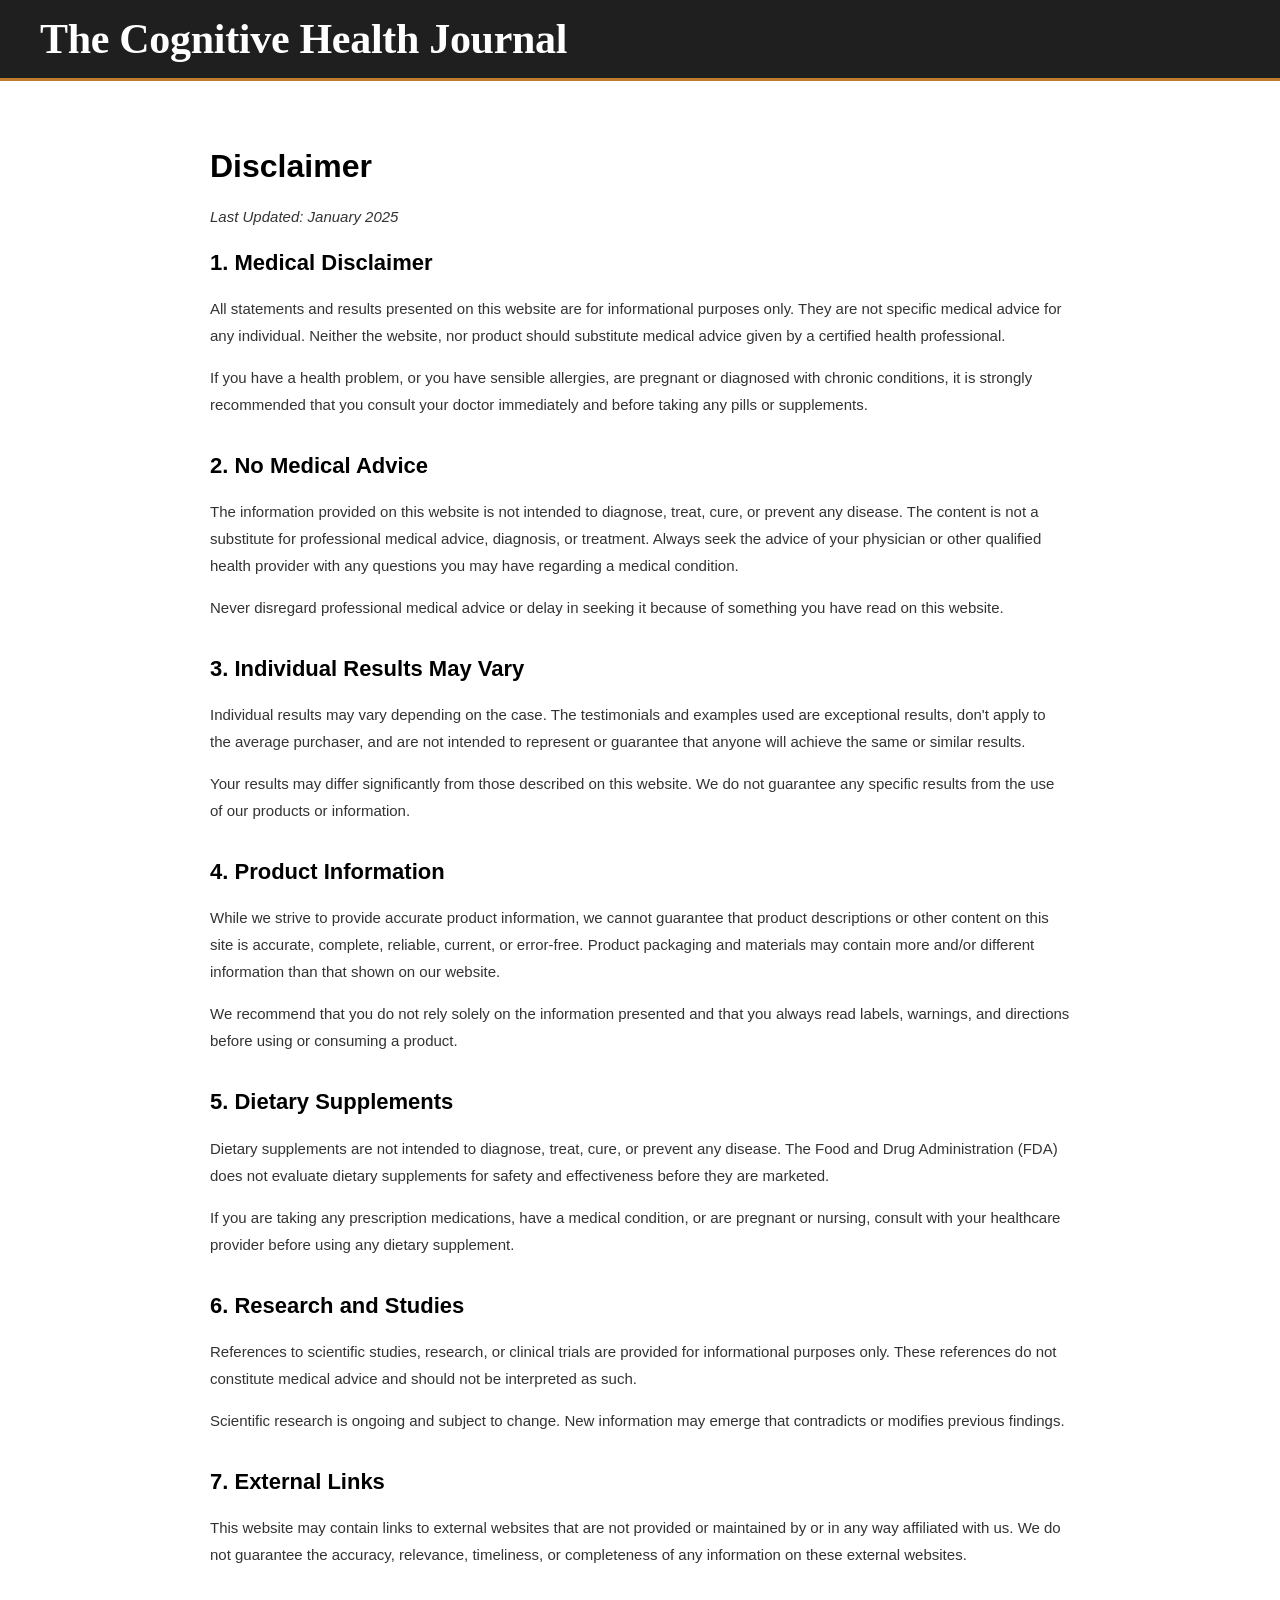
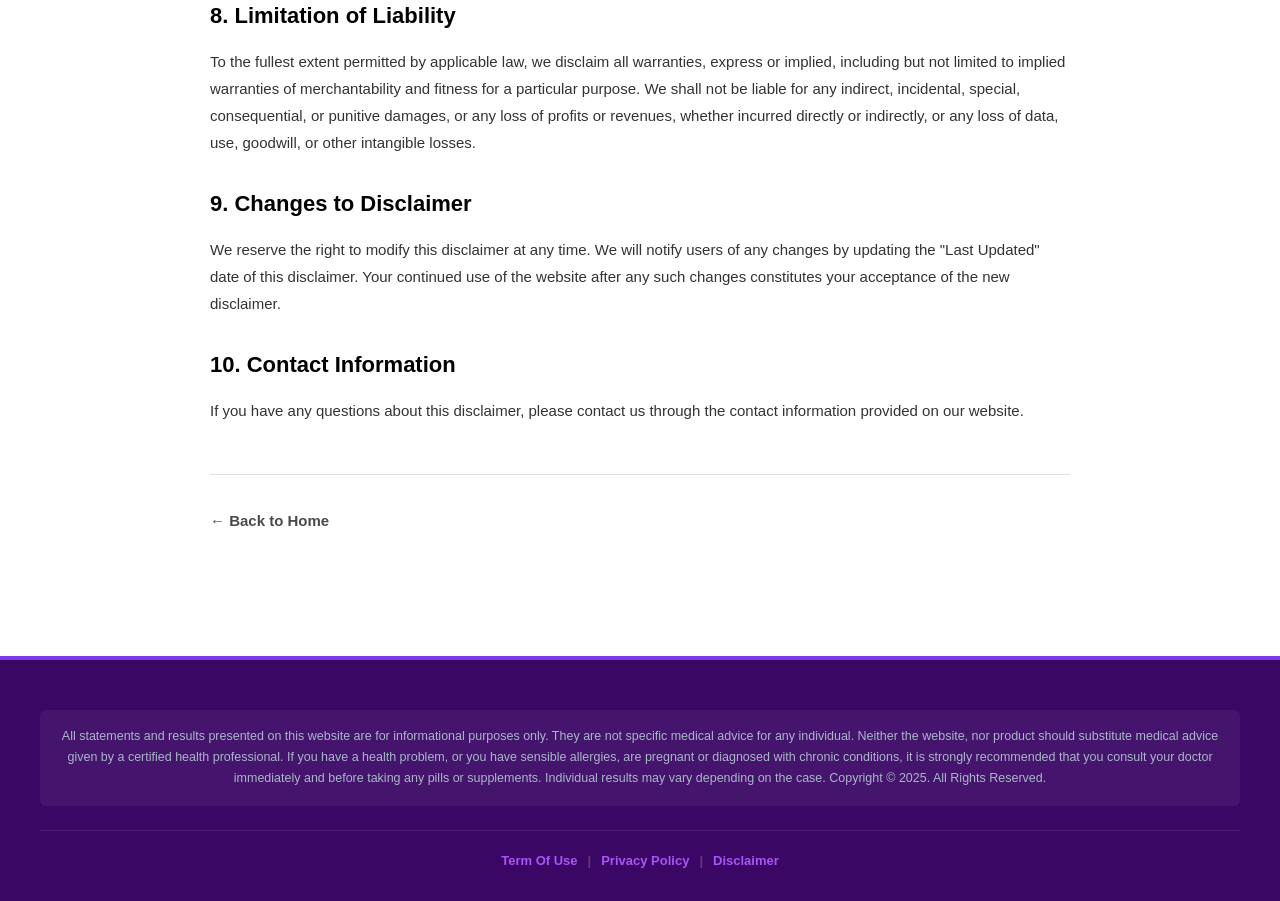
<file: alert/disclaimer.html>
<!DOCTYPE html>
<html lang="es">
<head>
    <meta charset="UTF-8">
    <meta name="viewport" content="width=device-width, initial-scale=1.0">
    <link rel="stylesheet" href="./public/style.css">
    <title>Disclaimer - Health & You</title>
</head>
<body>
    <!-- Header -->
    <header class="main-header">
        <div class="header-content">
            <div class="brand-row">
                <a href="index.html" style="text-decoration: none;"><div class="site-brand">The Cognitive Health Journal</div></a>
            </div>
        </div>
    </header>

    <div class="container">
        <div class="legal-page">
            <h1>Disclaimer</h1>
            <p class="last-updated">Last Updated: January 2025</p>

            <section>
                <h2>1. Medical Disclaimer</h2>
                <p>All statements and results presented on this website are for informational purposes only. They are not specific medical advice for any individual. Neither the website, nor product should substitute medical advice given by a certified health professional.</p>
                <p>If you have a health problem, or you have sensible allergies, are pregnant or diagnosed with chronic conditions, it is strongly recommended that you consult your doctor immediately and before taking any pills or supplements.</p>
            </section>

            <section>
                <h2>2. No Medical Advice</h2>
                <p>The information provided on this website is not intended to diagnose, treat, cure, or prevent any disease. The content is not a substitute for professional medical advice, diagnosis, or treatment. Always seek the advice of your physician or other qualified health provider with any questions you may have regarding a medical condition.</p>
                <p>Never disregard professional medical advice or delay in seeking it because of something you have read on this website.</p>
            </section>

            <section>
                <h2>3. Individual Results May Vary</h2>
                <p>Individual results may vary depending on the case. The testimonials and examples used are exceptional results, don't apply to the average purchaser, and are not intended to represent or guarantee that anyone will achieve the same or similar results.</p>
                <p>Your results may differ significantly from those described on this website. We do not guarantee any specific results from the use of our products or information.</p>
            </section>

            <section>
                <h2>4. Product Information</h2>
                <p>While we strive to provide accurate product information, we cannot guarantee that product descriptions or other content on this site is accurate, complete, reliable, current, or error-free. Product packaging and materials may contain more and/or different information than that shown on our website.</p>
                <p>We recommend that you do not rely solely on the information presented and that you always read labels, warnings, and directions before using or consuming a product.</p>
            </section>

            <section>
                <h2>5. Dietary Supplements</h2>
                <p>Dietary supplements are not intended to diagnose, treat, cure, or prevent any disease. The Food and Drug Administration (FDA) does not evaluate dietary supplements for safety and effectiveness before they are marketed.</p>
                <p>If you are taking any prescription medications, have a medical condition, or are pregnant or nursing, consult with your healthcare provider before using any dietary supplement.</p>
            </section>

            <section>
                <h2>6. Research and Studies</h2>
                <p>References to scientific studies, research, or clinical trials are provided for informational purposes only. These references do not constitute medical advice and should not be interpreted as such.</p>
                <p>Scientific research is ongoing and subject to change. New information may emerge that contradicts or modifies previous findings.</p>
            </section>

            <section>
                <h2>7. External Links</h2>
                <p>This website may contain links to external websites that are not provided or maintained by or in any way affiliated with us. We do not guarantee the accuracy, relevance, timeliness, or completeness of any information on these external websites.</p>
            </section>

            <section>
                <h2>8. Limitation of Liability</h2>
                <p>To the fullest extent permitted by applicable law, we disclaim all warranties, express or implied, including but not limited to implied warranties of merchantability and fitness for a particular purpose. We shall not be liable for any indirect, incidental, special, consequential, or punitive damages, or any loss of profits or revenues, whether incurred directly or indirectly, or any loss of data, use, goodwill, or other intangible losses.</p>
            </section>

            <section>
                <h2>9. Changes to Disclaimer</h2>
                <p>We reserve the right to modify this disclaimer at any time. We will notify users of any changes by updating the "Last Updated" date of this disclaimer. Your continued use of the website after any such changes constitutes your acceptance of the new disclaimer.</p>
            </section>

            <section>
                <h2>10. Contact Information</h2>
                <p>If you have any questions about this disclaimer, please contact us through the contact information provided on our website.</p>
            </section>

            <div class="back-link">
                <a href="index.html">← Back to Home</a>
            </div>
        </div>
    </div>

    <!-- Footer -->
    <footer class="main-footer">
        <div class="footer-content">
            <p class="footer-disclaimer">
                All statements and results presented on this website are for informational purposes only. They are not specific medical advice for any individual. Neither the website, nor product should substitute medical advice given by a certified health professional. If you have a health problem, or you have sensible allergies, are pregnant or diagnosed with chronic conditions, it is strongly recommended that you consult your doctor immediately and before taking any pills or supplements. Individual results may vary depending on the case. Copyright © 2025. All Rights Reserved.
            </p>
            <div class="footer-links">
                <a href="term-of-use.html">Term Of Use</a>
                <span class="link-separator">|</span>
                <a href="privacy-policy.html">Privacy Policy</a>
                <span class="link-separator">|</span>
                <a href="disclaimer.html">Disclaimer</a>
            </div>
        </div>
    </footer>
</body>
</html>
</file>
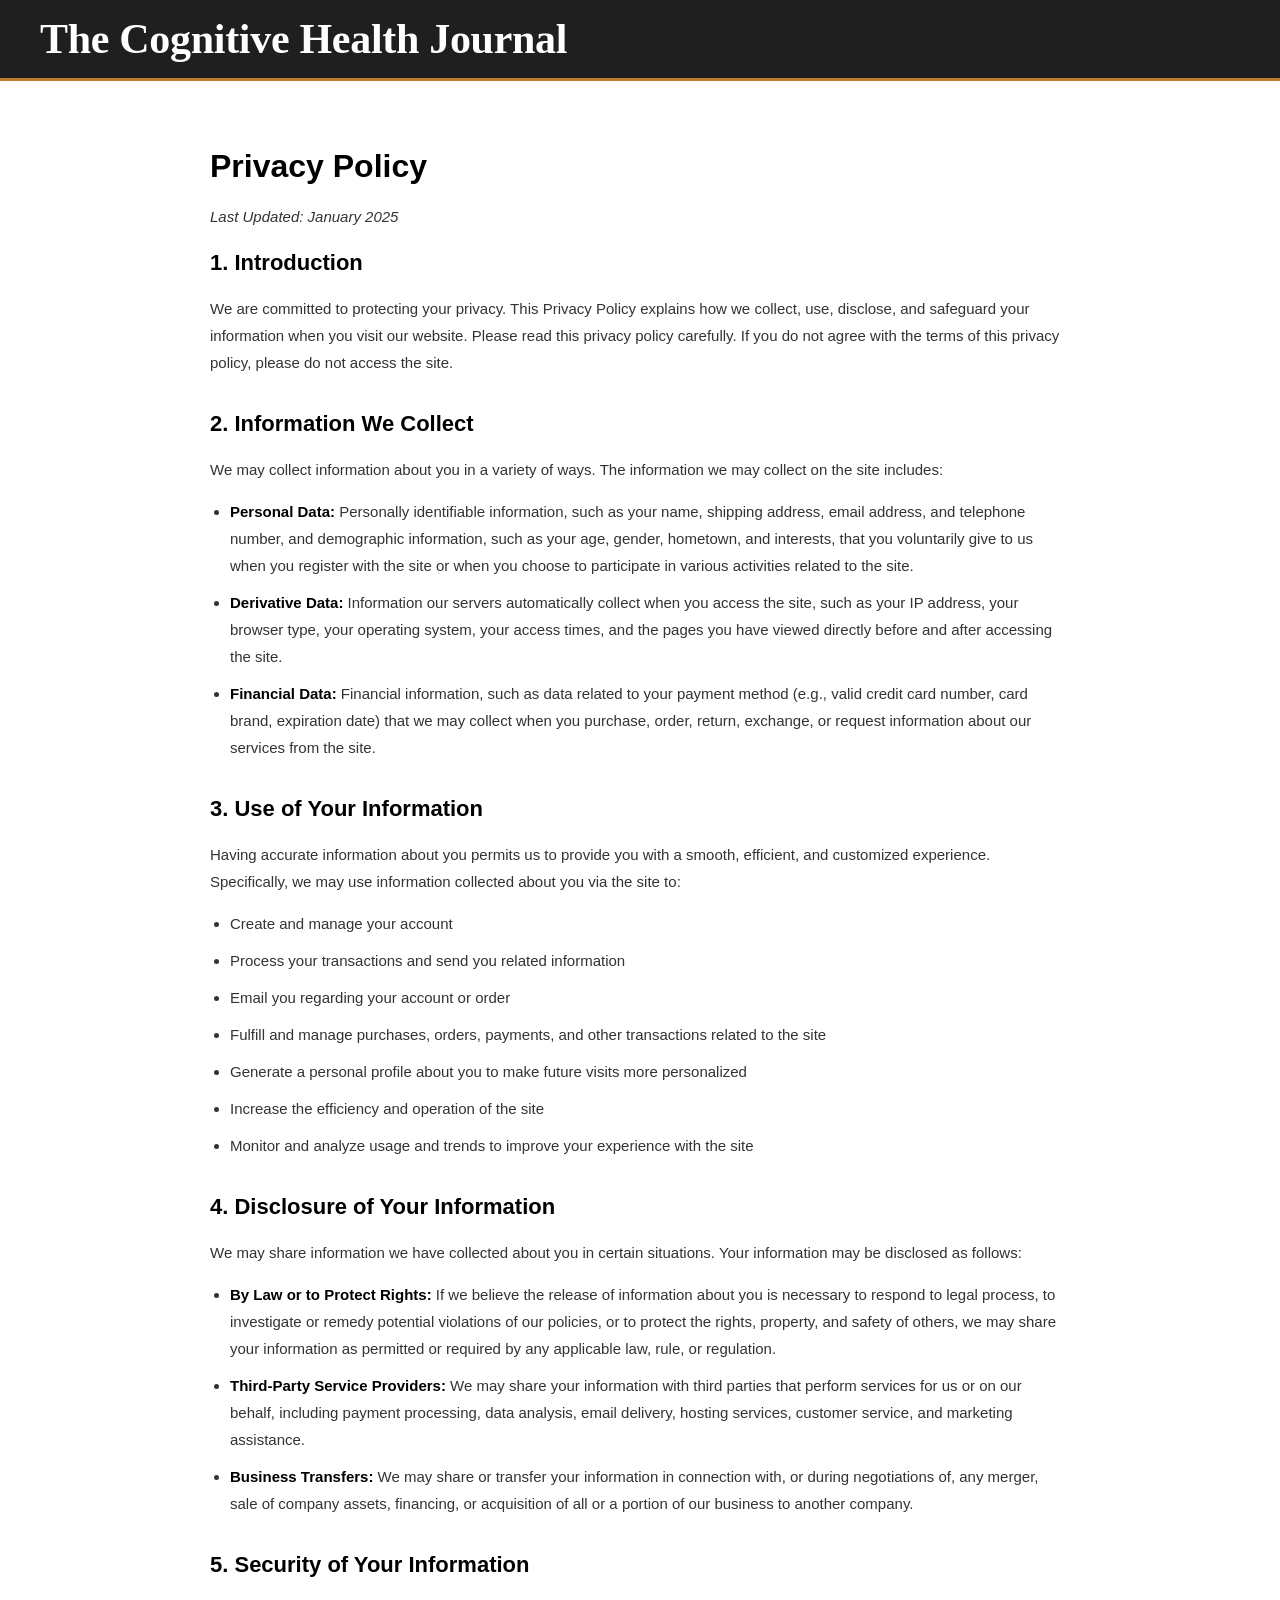
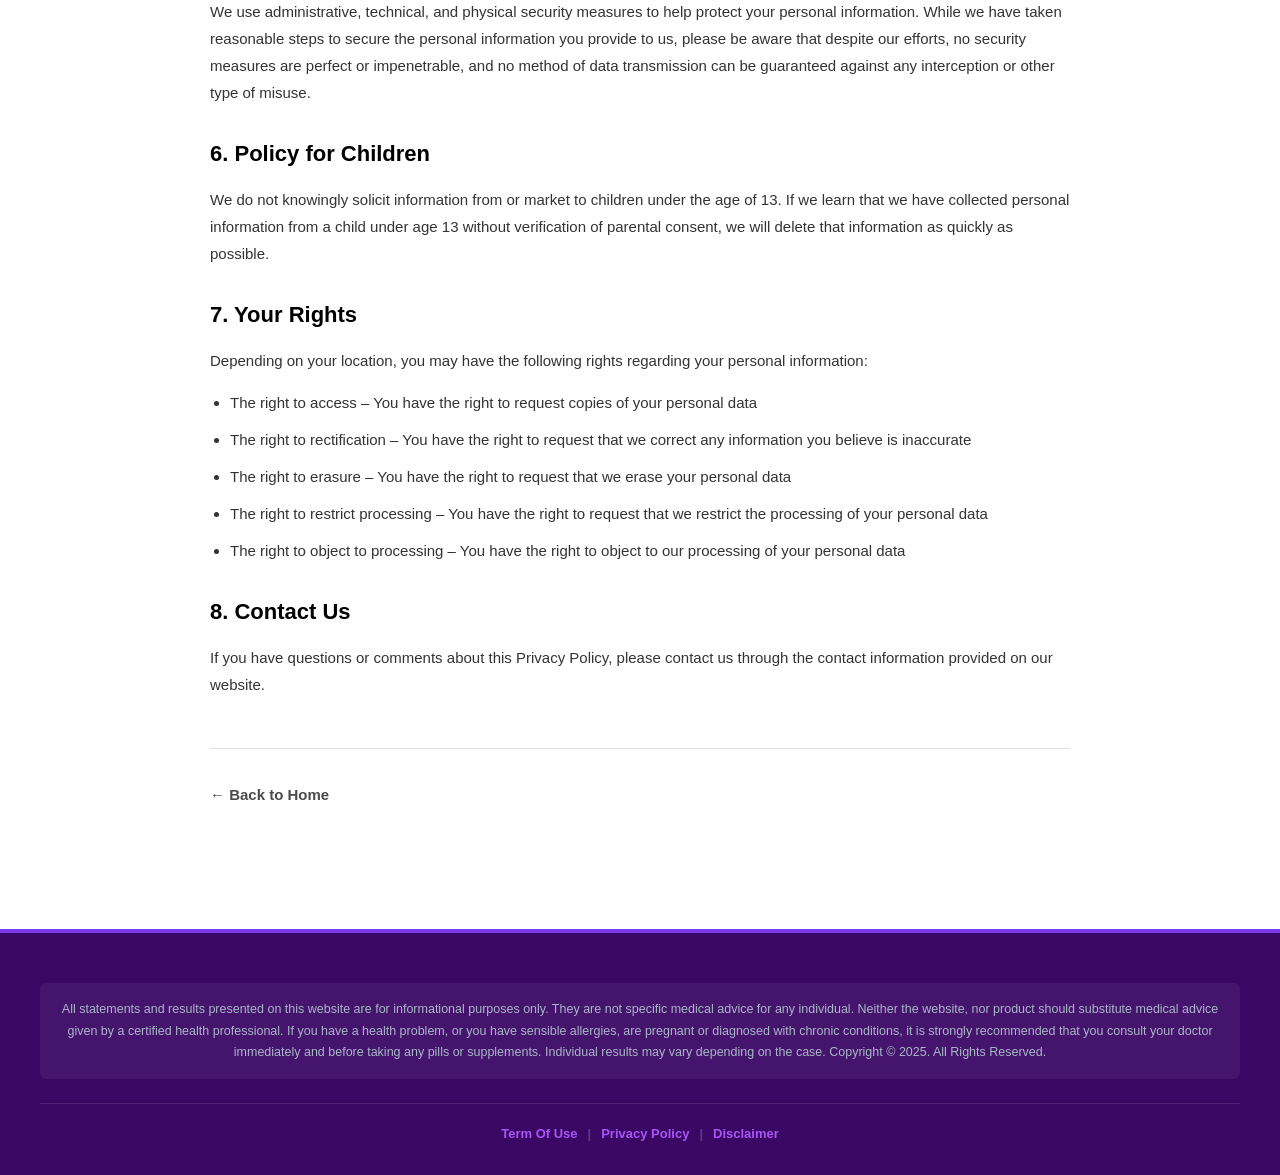
<file: alert/privacy-policy.html>
<!DOCTYPE html>
<html lang="es">
<head>
    <meta charset="UTF-8">
    <meta name="viewport" content="width=device-width, initial-scale=1.0">
    <link rel="stylesheet" href="./public/style.css">
    <title>Privacy Policy - Health & You</title>
</head>
<body>
    <!-- Header -->
    <header class="main-header">
        <div class="header-content">
            <div class="brand-row">
                <a href="index.html" style="text-decoration: none;"><div class="site-brand">The Cognitive Health Journal</div></a>
            </div>
        </div>
    </header>

    <div class="container">
        <div class="legal-page">
            <h1>Privacy Policy</h1>
            <p class="last-updated">Last Updated: January 2025</p>

            <section>
                <h2>1. Introduction</h2>
                <p>We are committed to protecting your privacy. This Privacy Policy explains how we collect, use, disclose, and safeguard your information when you visit our website. Please read this privacy policy carefully. If you do not agree with the terms of this privacy policy, please do not access the site.</p>
            </section>

            <section>
                <h2>2. Information We Collect</h2>
                <p>We may collect information about you in a variety of ways. The information we may collect on the site includes:</p>
                <ul>
                    <li><strong>Personal Data:</strong> Personally identifiable information, such as your name, shipping address, email address, and telephone number, and demographic information, such as your age, gender, hometown, and interests, that you voluntarily give to us when you register with the site or when you choose to participate in various activities related to the site.</li>
                    <li><strong>Derivative Data:</strong> Information our servers automatically collect when you access the site, such as your IP address, your browser type, your operating system, your access times, and the pages you have viewed directly before and after accessing the site.</li>
                    <li><strong>Financial Data:</strong> Financial information, such as data related to your payment method (e.g., valid credit card number, card brand, expiration date) that we may collect when you purchase, order, return, exchange, or request information about our services from the site.</li>
                </ul>
            </section>

            <section>
                <h2>3. Use of Your Information</h2>
                <p>Having accurate information about you permits us to provide you with a smooth, efficient, and customized experience. Specifically, we may use information collected about you via the site to:</p>
                <ul>
                    <li>Create and manage your account</li>
                    <li>Process your transactions and send you related information</li>
                    <li>Email you regarding your account or order</li>
                    <li>Fulfill and manage purchases, orders, payments, and other transactions related to the site</li>
                    <li>Generate a personal profile about you to make future visits more personalized</li>
                    <li>Increase the efficiency and operation of the site</li>
                    <li>Monitor and analyze usage and trends to improve your experience with the site</li>
                </ul>
            </section>

            <section>
                <h2>4. Disclosure of Your Information</h2>
                <p>We may share information we have collected about you in certain situations. Your information may be disclosed as follows:</p>
                <ul>
                    <li><strong>By Law or to Protect Rights:</strong> If we believe the release of information about you is necessary to respond to legal process, to investigate or remedy potential violations of our policies, or to protect the rights, property, and safety of others, we may share your information as permitted or required by any applicable law, rule, or regulation.</li>
                    <li><strong>Third-Party Service Providers:</strong> We may share your information with third parties that perform services for us or on our behalf, including payment processing, data analysis, email delivery, hosting services, customer service, and marketing assistance.</li>
                    <li><strong>Business Transfers:</strong> We may share or transfer your information in connection with, or during negotiations of, any merger, sale of company assets, financing, or acquisition of all or a portion of our business to another company.</li>
                </ul>
            </section>

            <section>
                <h2>5. Security of Your Information</h2>
                <p>We use administrative, technical, and physical security measures to help protect your personal information. While we have taken reasonable steps to secure the personal information you provide to us, please be aware that despite our efforts, no security measures are perfect or impenetrable, and no method of data transmission can be guaranteed against any interception or other type of misuse.</p>
            </section>

            <section>
                <h2>6. Policy for Children</h2>
                <p>We do not knowingly solicit information from or market to children under the age of 13. If we learn that we have collected personal information from a child under age 13 without verification of parental consent, we will delete that information as quickly as possible.</p>
            </section>

            <section>
                <h2>7. Your Rights</h2>
                <p>Depending on your location, you may have the following rights regarding your personal information:</p>
                <ul>
                    <li>The right to access – You have the right to request copies of your personal data</li>
                    <li>The right to rectification – You have the right to request that we correct any information you believe is inaccurate</li>
                    <li>The right to erasure – You have the right to request that we erase your personal data</li>
                    <li>The right to restrict processing – You have the right to request that we restrict the processing of your personal data</li>
                    <li>The right to object to processing – You have the right to object to our processing of your personal data</li>
                </ul>
            </section>

            <section>
                <h2>8. Contact Us</h2>
                <p>If you have questions or comments about this Privacy Policy, please contact us through the contact information provided on our website.</p>
            </section>

            <div class="back-link">
                <a href="index.html">← Back to Home</a>
            </div>
        </div>
    </div>

    <!-- Footer -->
    <footer class="main-footer">
        <div class="footer-content">
            <p class="footer-disclaimer">
                All statements and results presented on this website are for informational purposes only. They are not specific medical advice for any individual. Neither the website, nor product should substitute medical advice given by a certified health professional. If you have a health problem, or you have sensible allergies, are pregnant or diagnosed with chronic conditions, it is strongly recommended that you consult your doctor immediately and before taking any pills or supplements. Individual results may vary depending on the case. Copyright © 2025. All Rights Reserved.
            </p>
            <div class="footer-links">
                <a href="term-of-use.html">Term Of Use</a>
                <span class="link-separator">|</span>
                <a href="privacy-policy.html">Privacy Policy</a>
                <span class="link-separator">|</span>
                <a href="disclaimer.html">Disclaimer</a>
            </div>
        </div>
    </footer>
</body>
</html>
</file>
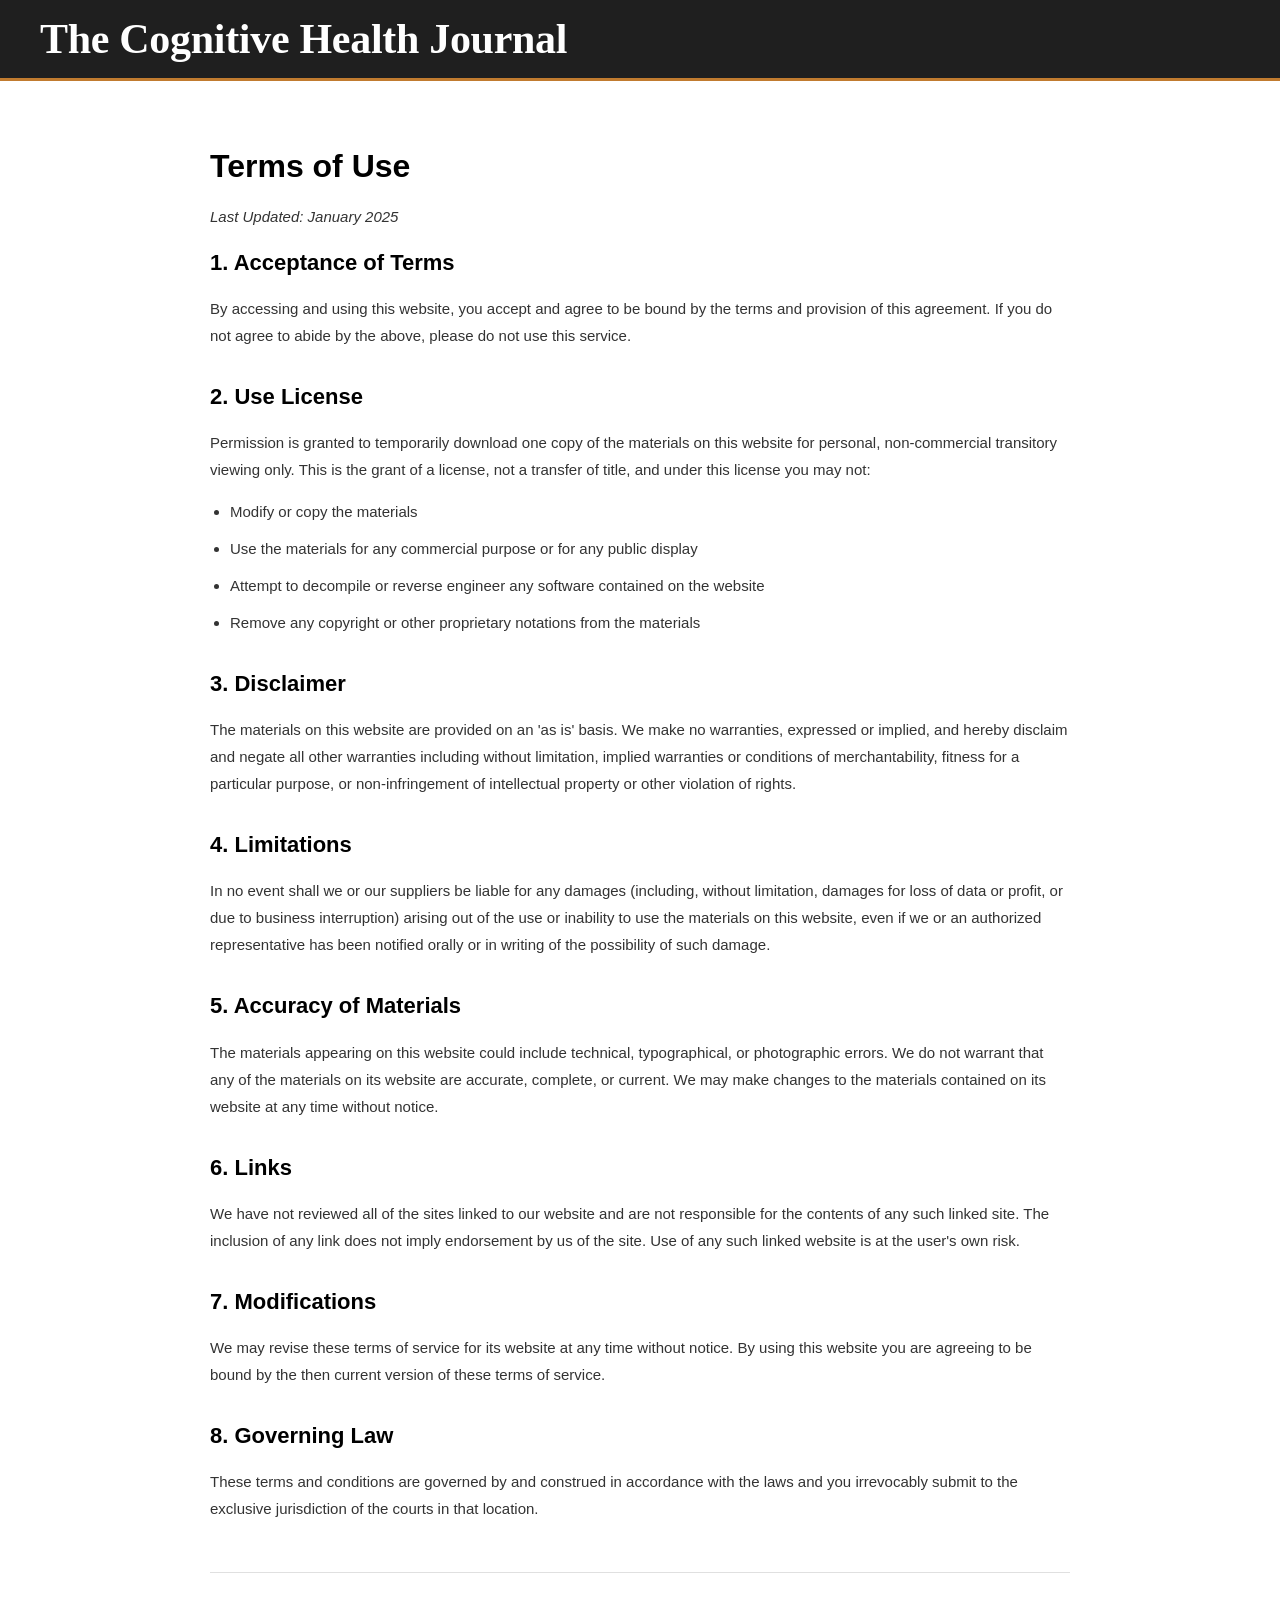
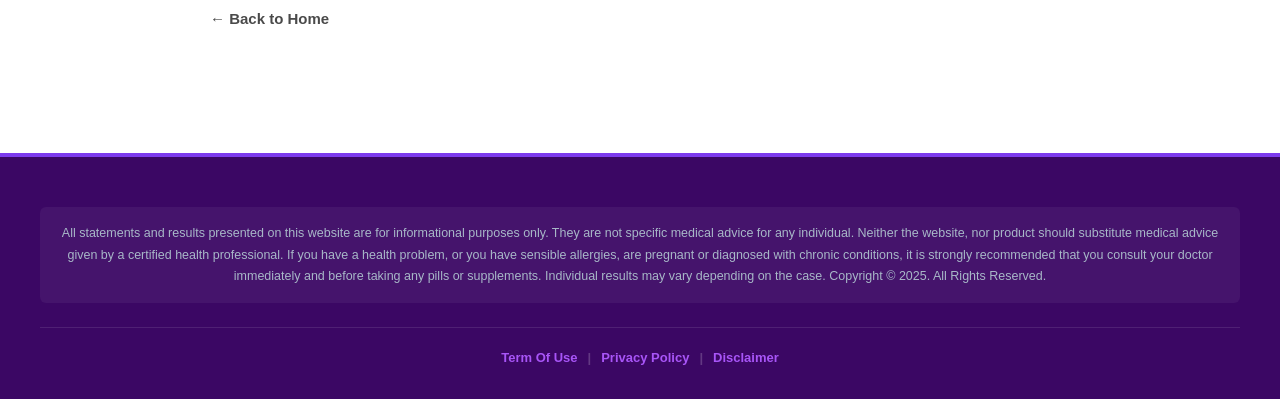
<file: alert/term-of-use.html>
<!DOCTYPE html>
<html lang="es">
<head>
    <meta charset="UTF-8">
    <meta name="viewport" content="width=device-width, initial-scale=1.0">
    <link rel="stylesheet" href="./public/style.css">
    <title>Term Of Use - Health & You</title>
</head>
<body>
    <!-- Header -->
    <header class="main-header">
        <div class="header-content">
            <div class="brand-row">
                <a href="index.html" style="text-decoration: none;"><div class="site-brand">The Cognitive Health Journal</div></a>
            </div>
        </div>
    </header>

    <div class="container">
        <div class="legal-page">
            <h1>Terms of Use</h1>
            <p class="last-updated">Last Updated: January 2025</p>

            <section>
                <h2>1. Acceptance of Terms</h2>
                <p>By accessing and using this website, you accept and agree to be bound by the terms and provision of this agreement. If you do not agree to abide by the above, please do not use this service.</p>
            </section>

            <section>
                <h2>2. Use License</h2>
                <p>Permission is granted to temporarily download one copy of the materials on this website for personal, non-commercial transitory viewing only. This is the grant of a license, not a transfer of title, and under this license you may not:</p>
                <ul>
                    <li>Modify or copy the materials</li>
                    <li>Use the materials for any commercial purpose or for any public display</li>
                    <li>Attempt to decompile or reverse engineer any software contained on the website</li>
                    <li>Remove any copyright or other proprietary notations from the materials</li>
                </ul>
            </section>

            <section>
                <h2>3. Disclaimer</h2>
                <p>The materials on this website are provided on an 'as is' basis. We make no warranties, expressed or implied, and hereby disclaim and negate all other warranties including without limitation, implied warranties or conditions of merchantability, fitness for a particular purpose, or non-infringement of intellectual property or other violation of rights.</p>
            </section>

            <section>
                <h2>4. Limitations</h2>
                <p>In no event shall we or our suppliers be liable for any damages (including, without limitation, damages for loss of data or profit, or due to business interruption) arising out of the use or inability to use the materials on this website, even if we or an authorized representative has been notified orally or in writing of the possibility of such damage.</p>
            </section>

            <section>
                <h2>5. Accuracy of Materials</h2>
                <p>The materials appearing on this website could include technical, typographical, or photographic errors. We do not warrant that any of the materials on its website are accurate, complete, or current. We may make changes to the materials contained on its website at any time without notice.</p>
            </section>

            <section>
                <h2>6. Links</h2>
                <p>We have not reviewed all of the sites linked to our website and are not responsible for the contents of any such linked site. The inclusion of any link does not imply endorsement by us of the site. Use of any such linked website is at the user's own risk.</p>
            </section>

            <section>
                <h2>7. Modifications</h2>
                <p>We may revise these terms of service for its website at any time without notice. By using this website you are agreeing to be bound by the then current version of these terms of service.</p>
            </section>

            <section>
                <h2>8. Governing Law</h2>
                <p>These terms and conditions are governed by and construed in accordance with the laws and you irrevocably submit to the exclusive jurisdiction of the courts in that location.</p>
            </section>

            <div class="back-link">
                <a href="index.html">← Back to Home</a>
            </div>
        </div>
    </div>

    <!-- Footer -->
    <footer class="main-footer">
        <div class="footer-content">
            <p class="footer-disclaimer">
                All statements and results presented on this website are for informational purposes only. They are not specific medical advice for any individual. Neither the website, nor product should substitute medical advice given by a certified health professional. If you have a health problem, or you have sensible allergies, are pregnant or diagnosed with chronic conditions, it is strongly recommended that you consult your doctor immediately and before taking any pills or supplements. Individual results may vary depending on the case. Copyright © 2025. All Rights Reserved.
            </p>
            <div class="footer-links">
                <a href="term-of-use.html">Term Of Use</a>
                <span class="link-separator">|</span>
                <a href="privacy-policy.html">Privacy Policy</a>
                <span class="link-separator">|</span>
                <a href="disclaimer.html">Disclaimer</a>
            </div>
        </div>
    </footer>
</body>
</html>
</file>
<file: alert/public/style.css>
* {
    margin: 0;
    padding: 0;
    box-sizing: border-box;
}

body {
    font-family: "Open Sans", sans-serif;
    background-color: #ffffff;
    color: #000000;
    line-height: 1.6;
    padding: 0;
    margin: 0;
    font-size: 19px;
}

/* Advertorial Banner */
.advertorial-banner {
    background-color: #f8f9fa;
    width: 100%;
    padding: 5px 20px;
    text-align: center;
    font-size: 11px;
    font-weight: 600;
    letter-spacing: 1.5px;
    text-transform: uppercase;
    color: #8a9bae;
    border-bottom: 1px solid #e8ecf0;
}

/* Header */
.main-header {
    background-color: #1f1f1f;
    width: 100%;
    padding: 14px 24px;
    border-bottom: 3px solid #C17B2F;
    box-shadow: none;
}

.header-content {
    max-width: 1200px;
    margin: 0 auto;
    position: relative;
    display: flex;
    justify-content: flex-start;
    align-items: center;
    gap: 16px;
}

.brand-row {
    display: flex;
    align-items: center;
    gap: 12px;
    position: static;
    left: auto;
    transform: none;
}

.menu-icon {
    width: 22px;
    display: inline-flex;
    flex-direction: column;
    gap: 4px;
    position: absolute;
    left: 0;
    top: 50%;
    transform: translateY(-50%);
}

.menu-icon span {
    display: block;
    width: 100%;
    height: 2px;
    background-color: #ffffff;
    border-radius: 2px;
}

.site-brand {
    color: #ffffff;
    font-family: "Times New Roman", Times, serif;
    font-size: 42px;
    font-weight: 700;
    letter-spacing: -0.3px;
    line-height: 1.2;
}

.search-bar {
    display: flex;
    align-items: center;
    gap: 0;
    background-color: transparent;
    border-radius: 0;
    border-bottom: 2px solid rgba(255, 255, 255, 0.6);
    padding: 5px 4px;
    min-width: 220px;
    transition: border-color 0.2s;
}

.search-bar:focus-within {
    border-bottom-color: #ffffff;
}

.search-icon {
    color: rgba(255, 255, 255, 0.8);
    font-size: 14px;
    line-height: 1;
    margin-right: 8px;
}

.search-bar input {
    border: none;
    outline: none;
    width: 100%;
    font-size: 13px;
    font-family: 'Playfair Display', Georgia, serif;
    font-style: italic;
    color: #ffffff;
    background: transparent;
    letter-spacing: 0.3px;
}

.search-bar input::placeholder {
    color: rgba(255, 255, 255, 0.55);
    font-style: italic;
}

.container {
    max-width: 1200px;
    margin: 0 auto;
    padding: 20px 24px;
}

.page-layout {
    display: grid;
    grid-template-columns: minmax(0, 1fr) 340px;
    gap: 40px;
    align-items: start;
}

.article-column {
    min-width: 0;
}

.popular-reads-sidebar {
    position: sticky;
    top: 20px;
}

.popular-reads-title {
    font-family: 'Playfair Display', Georgia, serif;
    font-size: 32px;
    font-weight: 700;
    color: #1e1e1e;
    margin-bottom: 20px;
    line-height: 1.2;
    letter-spacing: 0.3px;
    border-bottom: 3px solid #1e1e1e;
    padding-bottom: 10px;
}

.popular-read-item {
    display: flex;
    gap: 14px;
    text-decoration: none;
    margin-bottom: 16px;
    padding-bottom: 16px;
    border-bottom: 1px solid #e8ecf0;
}

.popular-read-thumb {
    width: 112px;
    height: 74px;
    flex-shrink: 0;
    border-radius: 8px;
    background: linear-gradient(135deg, #d9dde1 0%, #c4cbd3 100%);
}

.popular-read-text h3 {
    font-family: 'Playfair Display', Georgia, serif;
    font-size: 17px;
    line-height: 1.4;
    font-weight: 600;
    color: #111827;
    margin-bottom: 6px;
}

.popular-read-text p {
    font-size: 14px;
    color: #6b7280;
}

/* Breadcrumb */
.breadcrumb {
    font-family: "Open Sans", sans-serif;
    line-height: 1.75;
    color: #1a1a1a;
    text-align: left;
    margin: 0;
    padding: 0;
    box-sizing: border-box;
    display: flex;
    align-items: center;
    gap: 8px;
    margin-top: 10px;
    margin-bottom: 10px;
    font-size: 14px;
}

.breadcrumb-icon {
    display: inline-block;
    width: 14px;
    height: 14px;
    background-color: #1a1a1a;
    flex-shrink: 0;
}

.breadcrumb-item {
    color: #4a4a4a;
    font-weight: bold;
    text-transform: uppercase;
}

.breadcrumb-separator {
    color: #4a4a4a;
    font-weight: bold;
}

.breadcrumb-dot {
    color: #4a4a4a;
    font-weight: bold;
}

.topic-tags {
    display: flex;
    align-items: center;
    flex-wrap: nowrap;
    gap: 10px;
    margin: 8px 0 18px;
    overflow: hidden;
    padding-bottom: 0;
}

.topic-tag {
    display: inline-flex;
    align-items: center;
    justify-content: center;
    white-space: nowrap;
    min-width: 0;
    flex: 1 1 0;
    font-size: 14px;
    line-height: 1;
    font-weight: 600;
    color: #2b2b2b;
    background: #e9e9e9;
    border: 1px solid #cdcdcd;
    border-radius: 14px;
    padding: 10px 12px;
    overflow: hidden;
    text-overflow: ellipsis;
}

.topic-tag-trending {
    flex: 0 0 auto;
    background: #4f5257;
    border-color: #4f5257;
    color: #ffffff;
    position: relative;
    padding-right: 30px;
}

.topic-tag-trending::after {
    content: "";
    position: absolute;
    right: -12px;
    top: 50%;
    transform: translateY(-50%);
    width: 0;
    height: 0;
    border-top: 16px solid transparent;
    border-bottom: 16px solid transparent;
    border-left: 12px solid #4f5257;
}

.topic-tag-icon {
    color: #d62939;
    margin-right: 8px;
    font-size: 14px;
}

.read-time {
    color: #888888;
    font-weight: bold;
    text-transform: uppercase;
}

/* Main Headline */
.main-headline {
    font-family: Arial, "Helvetica Neue", Helvetica, sans-serif;
    margin: 0;
    padding: 0;
    box-sizing: border-box;
    font-size: 34px;
    font-weight: 800;
    line-height: 1.2;
    margin-bottom: 20px;
    color: #1a1a1a;
}

.main-headline .highlight-yellow {
    background-color: #ffeb3b;
    padding: 2px 4px;
}

.main-headline .headline-emphasis {
    font-weight: 800;
    letter-spacing: 0.2px;
}

/* Article Meta Container */
.article-meta-container {
    font-family: "Open Sans", sans-serif;
    line-height: 1.6;
    color: #333;
    font-size: 40px !important;
    margin: 0;
    padding: 0;
    box-sizing: border-box;
    display: flex;
    justify-content: space-between;
    align-items: flex-start;
    margin-bottom: 15px;
}

.author-info-left {
    display: flex;
    align-items: center;
    gap: 12px;
}

.author-avatar {
    width: 50px;
    height: 50px;
    border-radius: 8px;
    object-fit: cover;
}

.author-details {
    display: flex;
    flex-direction: column;
}

.author-name {
    font-size: 14px;
    font-weight: 600;
    color: #333;
    margin-bottom: 2px;
}

.author-date {
    font-size: 12px;
    color: #666;
}

.rating-engagement-right {
    display: flex;
    align-items: center;
    gap: 20px;
}

.stars {
    display: flex;
    align-items: center;
}

.stars-image {
    height: 16px;
    width: auto;
}

.engagement-count {
    display: flex;
    align-items: center;
    gap: 6px;
}

.thumbs-up-icon {
    width: 16px;
    height: 16px;
    object-fit: contain;
}

.engagement-count .count {
    font-size: 14px;
    color: #333;
    font-weight: 500;
}

/* Video Thumbnail */
.video-thumbnail {
    position: relative;
    float: left;
    width: min(44%, 430px);
    margin: 4px 20px 12px 0;
    overflow: hidden;
}

.video-thumbnail a {
    display: block;
    text-decoration: none;
    cursor: pointer;
}

.thumbnail-image {
    width: 100%;
    height: auto;
    display: block;
    margin: 0;
    border-radius: 15px;
}

.prohibition-symbol {
    position: absolute;
    top: 50%;
    left: 50%;
    transform: translate(-50%, -50%);
    z-index: 10;
}

.red-circle {
    width: 100px;
    height: 100px;
    background-color: #ff0000;
    border-radius: 50%;
    border: 4px solid #ffffff;
    display: flex;
    align-items: center;
    justify-content: center;
    box-shadow: 0 4px 12px rgba(0, 0, 0, 0.4);
}

.red-circle svg {
    width: 100%;
    height: 100%;
}

/* Click Here To Watch The Video Button */
.watch-now-btn {
    width: 100%;
    background-color: #cc0000;
    color: #ffffff;
    border: none;
    border-left: 6px solid #8b0000;
    padding: 16px 24px;
    font-size: 13px;
    font-weight: 700;
    letter-spacing: 0.12em;
    text-transform: uppercase;
    cursor: pointer;
    border-radius: 0;
    margin: 24px 0;
    display: flex;
    align-items: center;
    justify-content: space-between;
    gap: 10px;
    transition: background-color 0.2s, border-left-color 0.2s;
    text-decoration: none;
    font-family: Georgia, 'Times New Roman', serif;
    box-shadow: 0 2px 6px rgba(0,0,0,0.25);
}


.watch-now-btn::after {
    content: "→";
    font-size: 20px;
    font-family: Arial, sans-serif;
    font-weight: 400;
    letter-spacing: 0;
    flex-shrink: 0;
}

.watch-now-btn:hover {
    background-color: #a80000;
    border-left-color: #600000;
}

.arrows {
    font-size: 16px;
    font-weight: normal;
}

/* Content Text */
.content {
    margin: 30px 0;
}

.content p {
    margin-bottom: 20px;
    font-size: 19px;
    color: #000000;
    text-align: left;
}

.content strong {
    font-weight: bold;
}

.content a.video-link {
    color: #0066cc;
    text-decoration: none;
    border: none;
    outline: none;
}

.content a.video-link:hover {
    text-decoration: underline;
    color: #0052a3;
}

.content h2 {
    font-size: 32px;
    font-weight: bold;
    color: #000000;
    text-align: center;
}

.clarity-brew-red {
    color: #cc0000;
}

.content .ritual-subtitle {
    font-size: 20px;
    text-align: center;
    margin-bottom: 20px;
}

.signal-pathway-box {
    clear: both;
    display: flex;
    align-items: flex-start;
    gap: 16px;
    margin: 24px 0 30px;
    padding: 18px;
    border: 1px solid #d8d8d8;
    border-radius: 12px;
    background-color: #eaf4ff;
}

.signal-pathway-image {
    width: 170px;
    height: auto;
    border-radius: 10px;
    flex-shrink: 0;
}

.signal-pathway-text {
    margin: 0;
    font-size: 20px;
    line-height: 1.5;
    color: #111111;
}

.ingredients-grid-section {
    margin: 30px 0;
}

.ingredients-grid {
    display: grid;
    grid-template-columns: repeat(3, minmax(0, 1fr));
    gap: 30px 22px;
}

.ingredient-card {
    display: flex;
    flex-direction: column;
}

.ingredient-image-placeholder {
    width: 140px;
    height: 140px;
    border-radius: 50%;
    margin: 0 auto 12px;
    background: #f2f2f2;
    border: 2px solid #e5e5e5;
    color: #5f5f5f;
    font-size: 14px;
    display: flex;
    align-items: center;
    justify-content: center;
}

.ingredient-image {
    width: 140px;
    height: 140px;
    border-radius: 50%;
    object-fit: cover;
    margin: 0 auto 12px;
    border: 2px solid #e5e5e5;
}

.ingredient-title {
    margin: 0 0 10px;
    padding: 8px 10px;
    border-radius: 4px;
    background: #2f5487;
    color: #ffffff;
    font-size: 24px;
    line-height: 1.2;
    text-align: center;
    font-weight: 700;
}

.ingredient-points {
    list-style: none;
    padding: 0;
    margin: 0;
}

.ingredient-points li {
    position: relative;
    padding-left: 18px;
    margin-bottom: 8px;
    font-size: 17px;
    line-height: 1.4;
    color: #2b2b2b;
}

.ingredient-points li::before {
    content: "";
    position: absolute;
    left: 2px;
    top: 8px;
    width: 8px;
    height: 8px;
    background: #78be5a;
    transform: rotate(45deg);
}

/* Responsive */
@media (max-width: 768px) {
    .advertorial-banner {
        padding: 6px 15px;
        font-size: 11px;
    }
    
    .main-header {
        padding: 10px 16px;
    }

    .header-content {
        position: static;
        flex-wrap: wrap;
        justify-content: flex-start;
    }

    .brand-row {
        position: static;
        left: auto;
        transform: none;
    }
    
    .site-brand {
        font-size: 24px;
    }

    .brand-row {
        gap: 10px;
    }

    .menu-icon {
        width: 20px;
        position: static;
        left: auto;
        top: auto;
        transform: none;
    }

    .search-bar {
        width: 100%;
        min-width: 0;
    }
    
    .container {
        max-width: 100%;
        padding: 10px 14px;
    }

    .page-layout {
        grid-template-columns: 1fr;
        gap: 26px;
    }

    .popular-reads-sidebar {
        position: static;
    }

    .popular-reads-title {
        font-size: 30px;
        margin-bottom: 14px;
    }

    .popular-read-text h3 {
        font-size: 16px;
    }
    
    .red-circle {
        width: 80px;
        height: 80px;
    }
    
    .watch-now-btn {
        font-size: 16px;
        padding: 12px 15px;
    }
    
    .content p {
        font-size: 14px;
    }

    .signal-pathway-box {
        flex-direction: column;
        gap: 12px;
        padding: 14px;
    }

    .video-thumbnail {
        float: none;
        width: 100%;
        margin: 0 0 16px;
    }

    .signal-pathway-image {
        width: 100%;
        max-width: 240px;
    }

    .signal-pathway-text {
        font-size: 16px;
    }

    .ingredients-grid {
        grid-template-columns: 1fr;
        gap: 24px;
    }

    .ingredient-image-placeholder {
        width: 120px;
        height: 120px;
    }

    .ingredient-image {
        width: 120px;
        height: 120px;
    }

    .ingredient-title {
        font-size: 18px;
    }

    .ingredient-points li {
        font-size: 14px;
    }
}

/* Footer */
.main-footer {
    background-color: #3B0764;
    width: 100%;
    padding: 50px 20px 30px;
    margin-top: 60px;
    border-top: 4px solid #7C3AED;
}

.footer-content {
    max-width: 1200px;
    margin: 0 auto;
    text-align: center;
}

.footer-disclaimer {
    color: #a8b8c8;
    font-size: 12.5px;
    line-height: 1.7;
    margin-bottom: 24px;
    padding: 16px 20px;
    background-color: rgba(255,255,255,0.05);
    border-radius: 6px;
}

.footer-additional-info {
    margin: 24px 0;
    text-align: center;
    border-top: 1px solid rgba(255,255,255,0.1);
    padding-top: 24px;
}

.footer-additional-info p {
    color: #8a9baa;
    font-size: 12px;
    line-height: 1.7;
    margin-bottom: 12px;
}

.footer-additional-info strong {
    font-weight: bold;
    color: #c5d5e5;
}

.footer-links {
    display: flex;
    align-items: center;
    justify-content: center;
    gap: 10px;
    font-size: 13px;
    border-top: 1px solid rgba(255,255,255,0.1);
    padding-top: 20px;
    margin-top: 10px;
}

.footer-links a {
    color: #A855F7;
    text-decoration: none;
    font-weight: bold;
    transition: color 0.2s;
}

.footer-links a:hover {
    color: #C084FC;
    text-decoration: underline;
}

.link-separator {
    color: rgba(255,255,255,0.2);
    font-weight: bold;
}

/* Legal Pages */
.legal-page {
    max-width: 900px;
    margin: 40px auto;
    padding: 0 20px;
}

.legal-page h1 {
    font-size: 32px;
    color: #000000;
    margin-bottom: 10px;
    font-weight: bold;
}

.last-updated {
    color: #666666;
    font-size: 14px;
    margin-bottom: 30px;
    font-style: italic;
}

.legal-page section {
    margin-bottom: 30px;
}

.legal-page h2 {
    font-size: 22px;
    color: #000000;
    margin-bottom: 15px;
    font-weight: bold;
}

.legal-page p {
    font-size: 15px;
    line-height: 1.8;
    color: #333333;
    margin-bottom: 15px;
}

.legal-page ul {
    margin-left: 20px;
    margin-bottom: 15px;
}

.legal-page li {
    font-size: 15px;
    line-height: 1.8;
    color: #333333;
    margin-bottom: 10px;
}

.legal-page strong {
    font-weight: bold;
    color: #000000;
}

.back-link {
    margin-top: 50px;
    padding-top: 30px;
    border-top: 1px solid #e0e0e0;
}

.back-link a {
    color: #4a4a4a;
    text-decoration: none;
    font-weight: bold;
    font-size: 15px;
}

.back-link a:hover {
    text-decoration: underline;
}

/* Responsive Footer */
@media (max-width: 768px) {
    .main-footer {
        padding: 30px 15px;
        margin-top: 40px;
    }
    
    .footer-disclaimer {
        font-size: 12px;
    }
    
    .footer-additional-info {
        margin: 20px 0;
        padding: 0 10px;
    }
    
    .footer-additional-info p {
        font-size: 12px;
        margin-bottom: 12px;
    }
    
    .footer-links {
        font-size: 12px;
        flex-wrap: wrap;
    }
    
    .legal-page {
        margin: 30px auto;
        padding: 0 15px;
    }
    
    .legal-page h1 {
        font-size: 26px;
    }
    
    .legal-page h2 {
        font-size: 20px;
    }
    
    .legal-page p,
    .legal-page li {
        font-size: 14px;
    }
}

/* Scientific References Section */
.scientific-references {
    padding: 48px 0;
    background-color: #ffffff;
    margin-top: 36px;
}

.references-container {
    max-width: 900px;
    margin: 0 auto;
    padding: 0 20px;
}

.references-header {
    text-align: center;
}

.references-title {
    font-size: 24px;
    font-weight: 600;
    color: #374151;
    margin-bottom: 16px;
}

.references-logos-image {
    width: 100%;
    max-width: 1024px;
    height: auto;
    display: block;
    margin: 0 auto 26px;
}

.universities-grid {
    display: grid;
    grid-template-columns: repeat(4, 1fr);
    gap: 24px;
    align-items: center;
    justify-content: center;
    margin-bottom: 32px;
    max-width: 500px;
    margin-left: auto;
    margin-right: auto;
}

.university-logo {
    position: relative;
    margin: 0 auto;
}

/* Cornell logo: w-12 h-12 (48px) en móvil, md:w-16 md:h-16 (64px) en desktop */
.cornell-logo {
    width: 48px;
    height: 48px;
}

/* Otros logos: w-16 h-12 (64px x 48px) en móvil, md:w-24 md:h-16 (96px x 64px) en desktop */
.other-logo {
    width: 64px;
    height: 48px;
}

.logo-img {
    width: 100%;
    height: 100%;
    object-fit: contain;
}

/* Desktop: tamaños más grandes */
@media (min-width: 768px) {
    .cornell-logo {
        width: 64px;
        height: 64px;
    }
    
    .other-logo {
        width: 96px;
        height: 64px;
    }
}

.references-list {
    position: relative;
    transition: all 0.7s ease-in-out;
    overflow: hidden;
    max-height: 160px;
}

.references-list.expanded {
    max-height: none;
}

.references-content {
    columns: 2;
    column-gap: 32px;
    font-size: 12px;
    color: #4b5563;
}

.reference-item {
    break-inside: avoid-column;
    margin-bottom: 0;
    padding: 9px 0 9px 12px;
    border-left: 2px solid #d1d5db;
    border-bottom: 1px solid #f3f4f6;
}

.reference-item:last-child {
    border-bottom: none;
}

.reference-title {
    font-weight: 600;
    font-family: Georgia, 'Times New Roman', serif;
    color: #1f2937;
    font-size: 11.5px;
    line-height: 1.5;
    display: block;
    margin-bottom: 2px;
}

.reference-source {
    font-style: normal;
    font-size: 10.5px;
    color: #9ca3af;
    letter-spacing: 0.03em;
    text-transform: uppercase;
}

.gradient-overlay {
    position: absolute;
    bottom: 0;
    left: 0;
    width: 100%;
    height: 80px;
    background: linear-gradient(to top, #ffffff, transparent);
    pointer-events: none;
    transition: opacity 0.3s ease-in-out;
}

.references-list.expanded .gradient-overlay {
    opacity: 0;
}

.references-toggle-container {
    margin-top: 20px;
    display: flex;
    align-items: center;
    gap: 12px;
}

.references-toggle-container::before,
.references-toggle-container::after {
    content: "";
    flex: 1;
    height: 1px;
    background-color: #d1d5db;
}

.references-toggle-btn {
    background: none;
    border: 1px solid #d1d5db;
    color: #6b7280;
    font-weight: 700;
    font-size: 10px;
    letter-spacing: 0.12em;
    text-transform: uppercase;
    cursor: pointer;
    display: inline-flex;
    align-items: center;
    gap: 6px;
    padding: 5px 14px;
    white-space: nowrap;
    font-family: Arial, sans-serif;
    transition: color 0.2s, border-color 0.2s;
    text-decoration: none;
}

.references-toggle-btn:hover {
    color: #111827;
    border-color: #6b7280;
}

.toggle-icon {
    width: 14px;
    height: 14px;
    transition: transform 0.3s ease-in-out;
}

.toggle-icon.rotated {
    transform: rotate(180deg);
}

/* Responsive Scientific References */
@media (max-width: 768px) {
    .scientific-references {
        padding: 32px 0;
        margin-top: 30px;
    }
    
    .references-container {
        padding: 0 16px;
    }
    
    .references-title {
        font-size: 20px;
        margin-bottom: 12px;
    }

    .references-logos-image {
        margin-bottom: 20px;
    }
    
    /* Mantener 4 columnas en móvil como en el original */
    .universities-grid {
        grid-template-columns: repeat(4, 1fr);
        gap: 24px;
        max-width: 100%;
    }
    
    /* Mantener 2 columnas en las referencias incluso en móvil */
    .references-content {
        columns: 2;
        column-gap: 32px;
        font-size: 12px;
    }
    
    .references-list {
        max-height: 160px;
    }
}


/* Mobile Breadcrumb - 480px and below */
@media (max-width: 480px) {
    .breadcrumb {
        font-size: 11px;
        gap: 6px;
    }
    
    .breadcrumb-icon {
        width: 10px;
        height: 10px;
    }
    
    .breadcrumb-item {
        font-size: 11px;
    }
    
    .breadcrumb-separator {
        font-size: 11px;
    }

    .topic-tags {
        gap: 6px;
        margin-bottom: 14px;
    }

    .topic-tag {
        font-size: 11px;
        padding: 7px 8px;
        border-radius: 12px;
    }

    .topic-tag-trending {
        padding-right: 20px;
    }

    .topic-tag-trending::after {
        right: -10px;
        border-top-width: 12px;
        border-bottom-width: 12px;
        border-left-width: 10px;
    }
}
</file>
